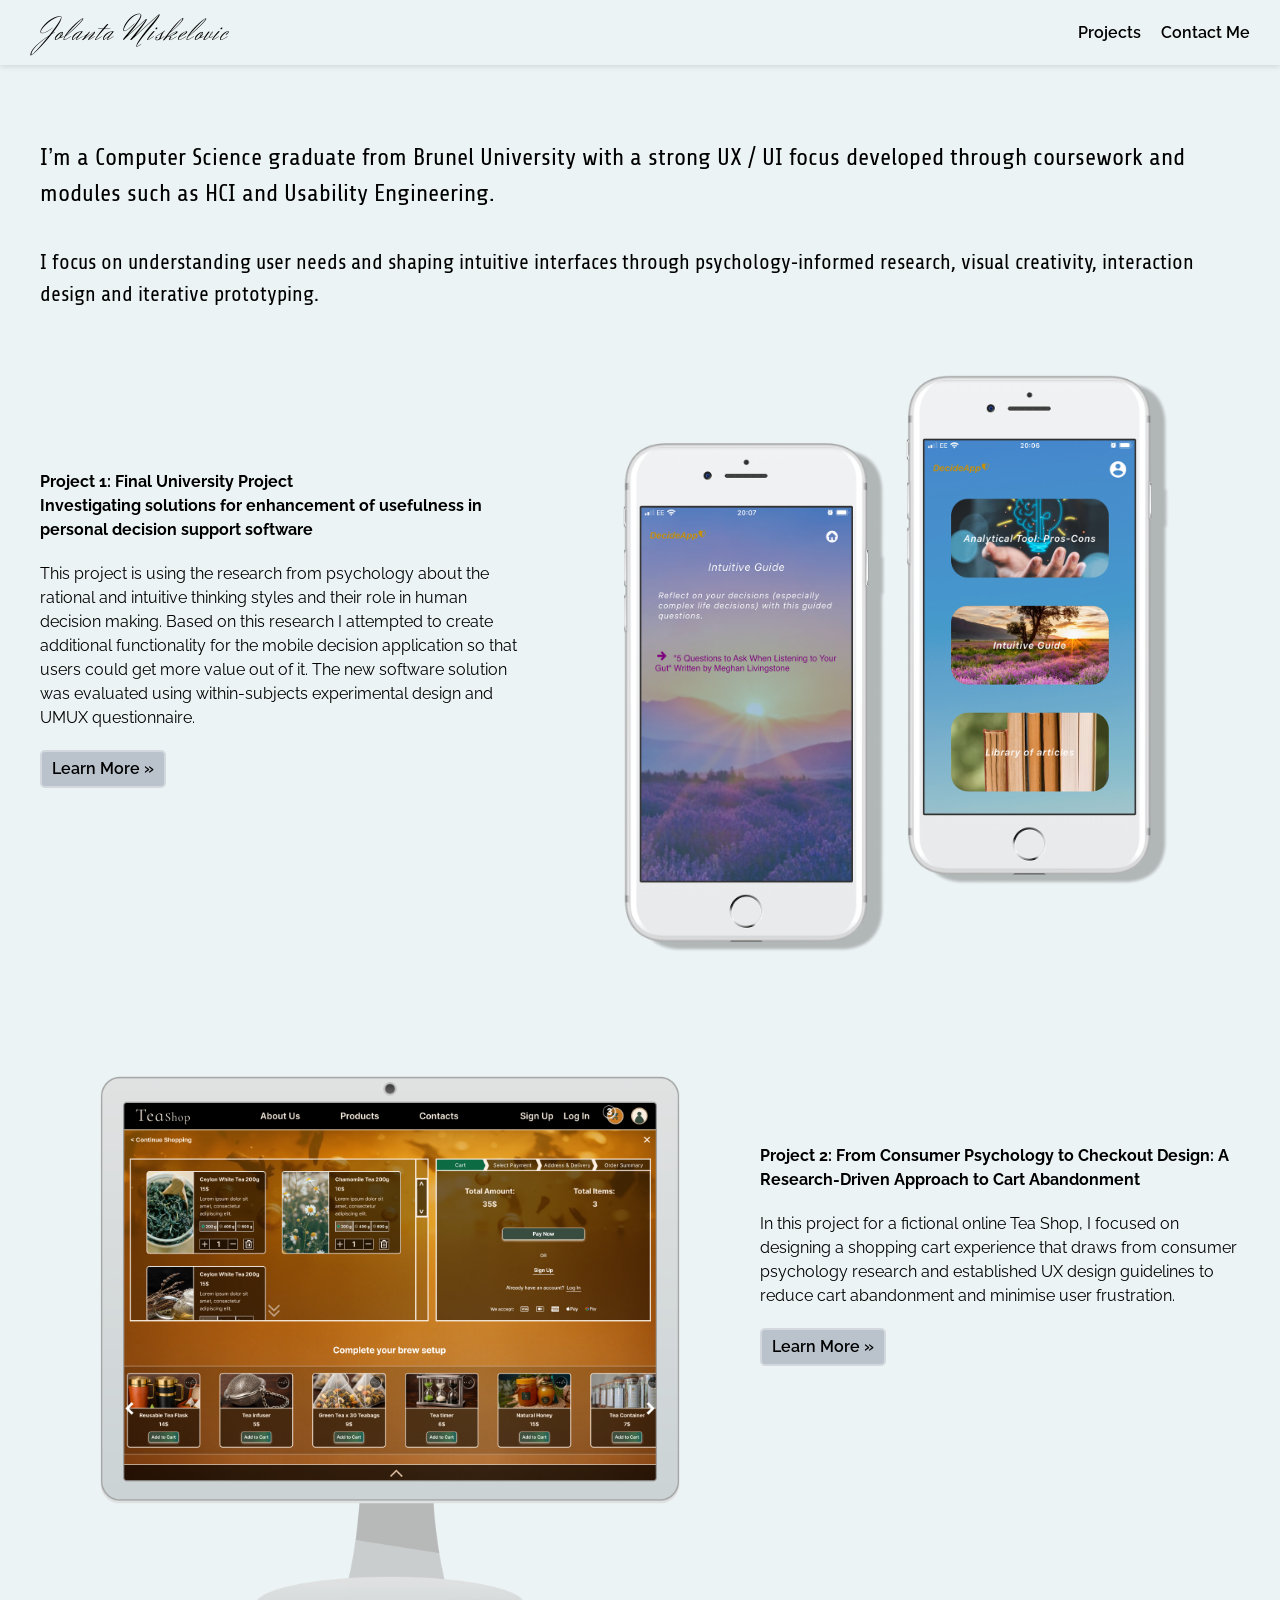
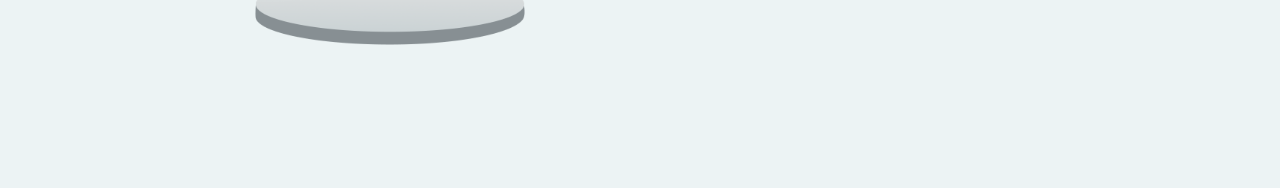
<file: index.html>
<!DOCTYPE html>
<html lang="en">
<head>
    <meta charset="UTF-8">
    <meta name="viewport" content="width=device-width, initial-scale=1.0">
    <title>UX/UI Portfolio</title>
    <link href="https://fonts.googleapis.com/css2?family=Moulpali&display=swap" rel="stylesheet">
    <link href="https://fonts.googleapis.com/css2?family=Raleway:wght@400;600;700&display=swap" rel="stylesheet">
    <link href="https://fonts.googleapis.com/css2?family=Herr+Von+Muellerhoff&family=Mr+De+Haviland&display=swap" rel="stylesheet">
    <link href="https://fonts.googleapis.com/css2?family=Alex+Brush&display=swap" rel="stylesheet">
    <link rel="icon" type="image/png" href="images/DesignSuitcase-new.png">
    <link rel="stylesheet" href="global.css">
    <link rel="stylesheet" href="styles.css">

 <style>
    #viewport {
      position: fixed;
      bottom: 10px;
      right: 10px;
      background: #333;
      color: #fff;
      padding: 8px 12px;
      border-radius: 6px;
      font-family: sans-serif;
      font-size: 14px;
    }
    #breakpoint {
      position: fixed;
      bottom: 40px;
      right: 10px;
      background: #0066cc;
      color: #fff;
      padding: 8px 12px;
      border-radius: 6px;
      font-family: sans-serif;
      font-size: 14px;
    }
  </style>

</head>
<body>
    <!--Wrapper-->
    <div class="wrapper">

        <!--Nav Bar-->
        <nav class="nav-container">
            <div class="nav-wrapper">
            <div class="logo">
                <p class="logo-name">Jolanta Miskelovic</p>
            </div>

        <!-- Desktop nav links -->
    <div class="nav-links">

      <!-- Link WITH dropdown -->
      <div class="dropdown">
        <a href="#" class="nav-link dropdown-toggle">Projects</a>
        <div class="dropdown-menu">
          <a href="decideApp.html" class="dropdown-item">DecideApp</a>
          <a href="teaShop.html" class="dropdown-item">TeaShop</a>
        </div>
      </div>

       <!-- Link WITH dropdown -->
      <div class="dropdown">
        <a href="#" class="nav-link dropdown-toggle">Contact Me</a>
        <div class="dropdown-menu">
          <a href="https://www.linkedin.com/in/jolanta-m" target="_blank" class="dropdown-item">LinkedIn</a>
          <a href="mailto:miskelovicjolanta@gmail.com" class="dropdown-item">Email Me</a>
        </div>
      </div>

    </div>
        
            <div class="menu-container">
                <!--aria-label describes for blind people what this textless button exactly does-->
                <button class="menu-button"  onclick="toggleMenu()" aria-label="Open menu">
                    <svg xmlns="http://www.w3.org/2000/svg" width="32" height="32" viewBox="0 0 56 56" fill="none">
                        <path d="M9.33325 40.2965V37.9631H46.6666V40.2965H9.33325ZM9.33325 29.1665V26.8331H46.6666V29.1665H9.33325ZM9.33325 18.0365V15.7031H46.6666V18.0365H9.33325Z" fill="black"/>
                    </svg>
                </button>
            </div>
        

            </div>
        </nav>
        <!--End of Nav Bar-->

        <!-- Mobile menu dropdown -->
<div class="mobile-menu" id="mobileMenu">
  
  <!-- Mobile dropdown -->
  <div class="mobile-dropdown">
    <button class="mobile-dropdown-toggle" onclick="toggleMobileDropdown(this)">
      Projects
    </button>
    <div class="mobile-dropdown-menu">
      <a href="decideApp.html" class="mobile-link">DecideApp</a>
      <a href="teaShop.html" class="mobile-link">TeaShop</a>
    </div>
  </div>

  <div class="mobile-dropdown">
    <button class="mobile-dropdown-toggle" onclick="toggleMobileDropdown(this)">
      Contact Me
    </button>
    <div class="mobile-dropdown-menu">
      <a href="https://www.linkedin.com/in/jolanta-m" target="_blank" class="mobile-link">LikedIn</a>
      <a href="mailto:miskelovicjolanta@gmail.com" class="mobile-link">Email Me</a>
    </div>
  </div>

</div>

        <!--Introduction-->
        <section class="intro-container">
            <h1 class="main-intro">I’m a Computer Science graduate from Brunel University with a strong UX / UI focus
               developed through coursework and modules such as HCI and Usability Engineering.</h1>
            <p class="secondary-intro">I focus on understanding user needs and shaping intuitive interfaces through psychology‑informed research, visual creativity, interaction design and iterative prototyping.</p>
        </section>
        <!--End of Introduction-->

        <!--Project 1-->
        <section class="project-one-container">
            <div class="description-container">
                <a href='decideApp.html'><h2 class="project-one-name">Project 1: Final University Project <br> Investigating solutions for enhancement of usefulness in 
    personal decision support software</h2></a>
                <p class="project-one-content">This project is using the research from psychology about the rational
         and intuitive thinking styles and their role in human decision making. Based on this research I
          attempted to create additional functionality for the mobile decision application so that 
          users could get more value out of it. The new software solution was evaluated using within-subjects
           experimental design and UMUX questionnaire.</p>
                <div class="button-container">
                    <button class="button-text" onclick="window.location.href='decideApp.html'">
                        Learn More &raquo;</button>
                </div>
            </div>
            <!--Image container-->
            <div class="image-wrapper">
                <img src="images/iPhone-frame2.png" alt="Decision Application images" class="image">
            </div>
            <!--End of Image container-->
        </section>
        <!--End of Project 1-->

        <!--Project 2-->
        <section class="project2-container">
            <!--Project2 image-->
            <div class="image-wrapper">
                <img src="images/Desktop-TeaShop-Cart-Display.png" alt="Tea Shop shopping cart desktop image" class="project2-image">
            </div>
            <!--End of Project2 image-->

            <div class="project2-description-container">
                <a href='decideApp.html' ><h2 class="project2-name">Project 2: From Consumer Psychology to Checkout Design: A Research-Driven 
                    Approach to Cart Abandonment </h2> </a>
                <p class="project2-content">In this project for a fictional online Tea Shop, I focused on designing
                     a shopping cart experience that draws from consumer psychology research and established UX design
                      guidelines to reduce cart abandonment and minimise user frustration.</p>
                <div class="button-container">
                    <button class="button-text" onclick="window.location.href='teaShop.html'">
                        Learn More &raquo;</button>
                </div>
            </div>
        </section>
        <!--End of Project 2-->

  <!-- Elements your script updates -->

  <!-- uncomment to see the screen size breakpoints and computer's viewport size  -->
 <!--  <div id="viewport"></div>
  <div id="breakpoint"></div> -->

    </div>
    <!--End of Wrapper-->

    <!--Script-->

    <!-- uncomment to see the screen size breakpoints and computer's viewport size  -->
    <!-- <script src="script.js"></script> -->

<script>
  // toggles mobile menu open/closed
  function toggleMenu() {
    const menu = document.getElementById('mobileMenu');
    menu.classList.toggle('open');
  }

  // toggles individual mobile dropdown open/closed
  function toggleMobileDropdown(button) {
    const dropdownMenu = button.nextElementSibling;
    dropdownMenu.classList.toggle('open');
  }

  // closes mobile menu if user clicks outside it
  document.addEventListener('click', function(e) {
    const menu = document.getElementById('mobileMenu');
    const hamburger = document.querySelector('.menu-button');
    if (!menu.contains(e.target) && !hamburger.contains(e.target)) {
      menu.classList.remove('open');
    }
  });
</script>

</body>
</html>
</file>
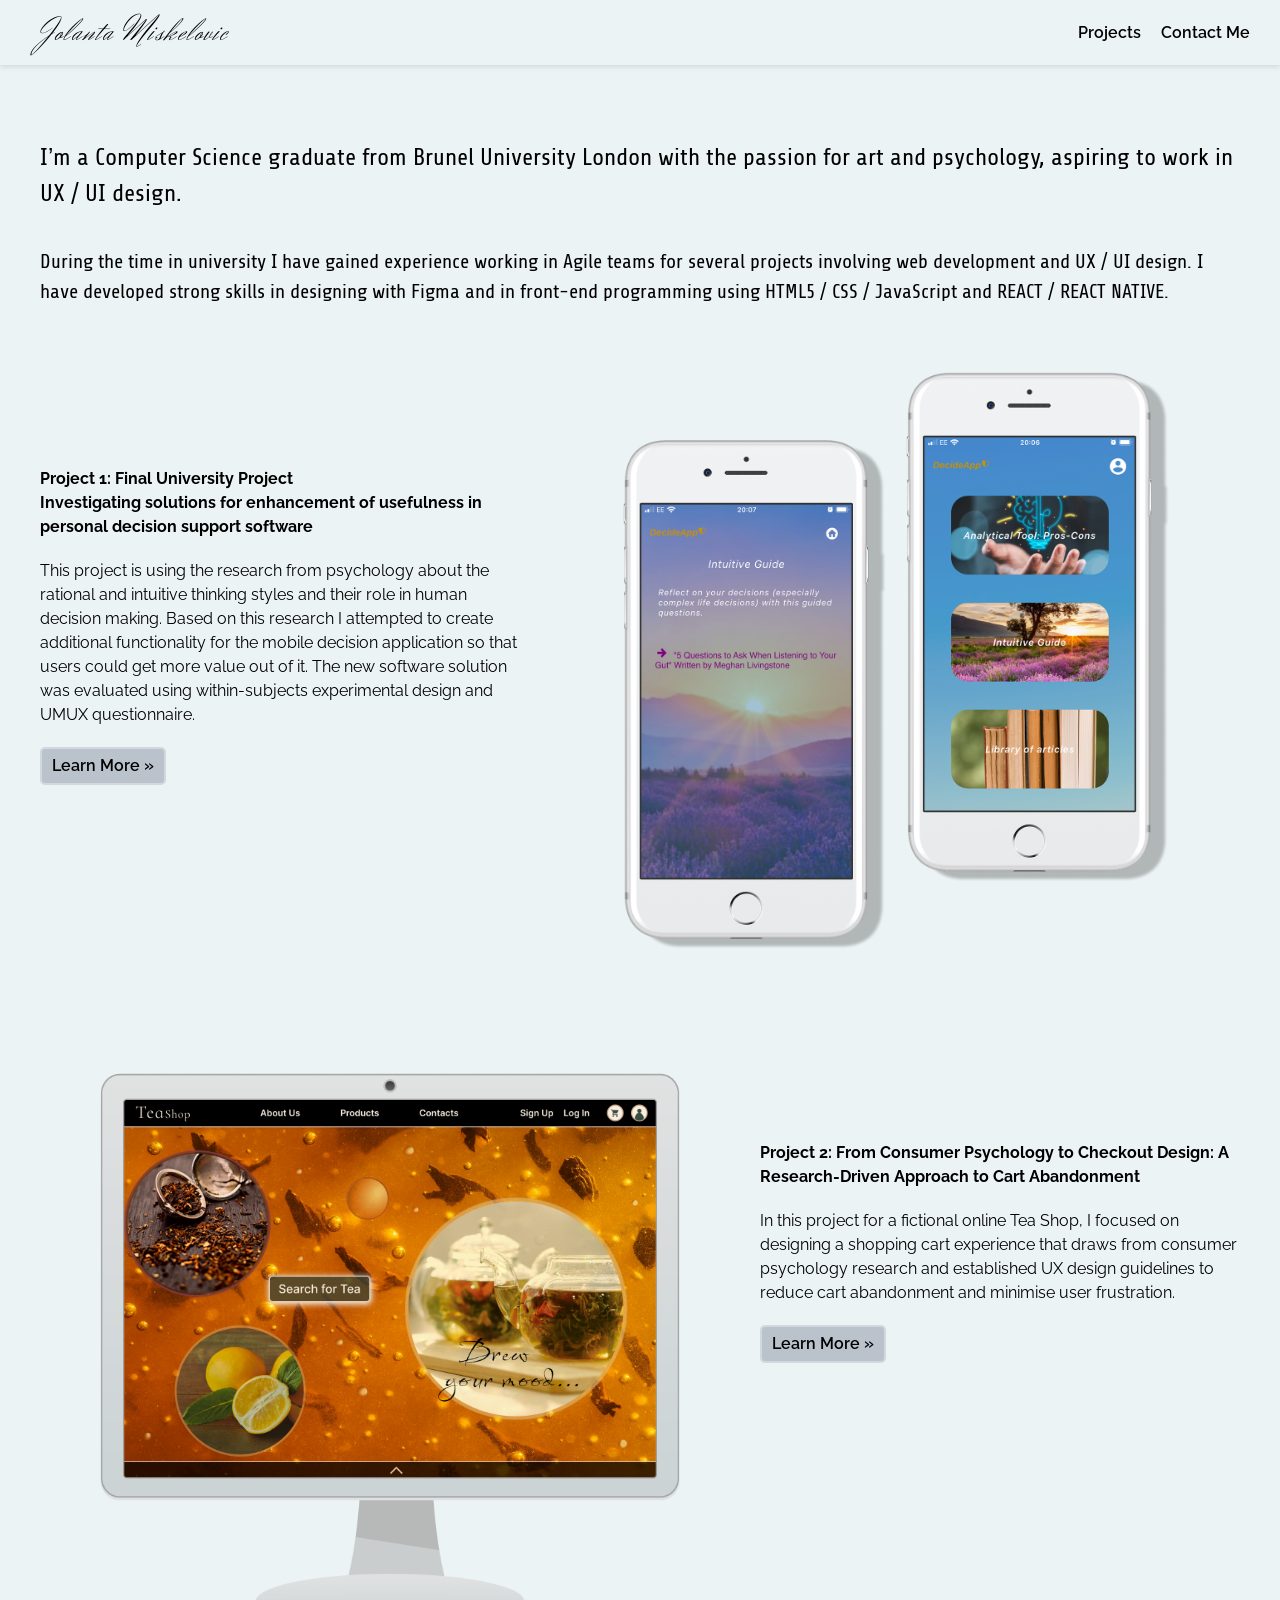
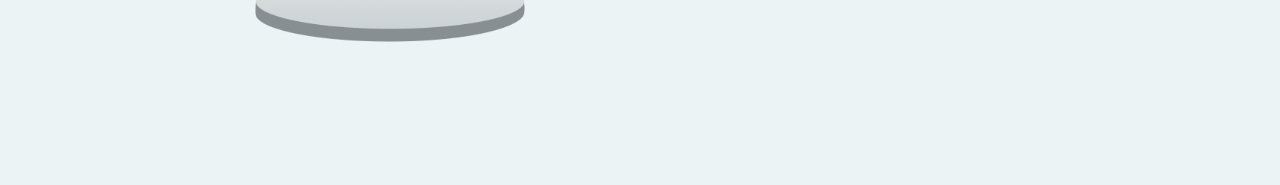
<file: Portfolio/index.html>
<!DOCTYPE html>
<html lang="en">
<head>
    <meta charset="UTF-8">
    <meta name="viewport" content="width=device-width, initial-scale=1.0">
    <title>UX/UI Portfolio</title>
    <link href="https://fonts.googleapis.com/css2?family=Moulpali&display=swap" rel="stylesheet">
    <link href="https://fonts.googleapis.com/css2?family=Raleway:wght@400;600;700&display=swap" rel="stylesheet">
    <link href="https://fonts.googleapis.com/css2?family=Herr+Von+Muellerhoff&family=Mr+De+Haviland&display=swap" rel="stylesheet">
    <link href="https://fonts.googleapis.com/css2?family=Alex+Brush&display=swap" rel="stylesheet">
    <link rel="icon" type="image/png" href="images/DesignSuitcase-new.png">
    <link rel="stylesheet" href="global.css">
    <link rel="stylesheet" href="styles.css">

 <style>
    #viewport {
      position: fixed;
      bottom: 10px;
      right: 10px;
      background: #333;
      color: #fff;
      padding: 8px 12px;
      border-radius: 6px;
      font-family: sans-serif;
      font-size: 14px;
    }
    #breakpoint {
      position: fixed;
      bottom: 40px;
      right: 10px;
      background: #0066cc;
      color: #fff;
      padding: 8px 12px;
      border-radius: 6px;
      font-family: sans-serif;
      font-size: 14px;
    }
  </style>

</head>
<body>
    <!--Wrapper-->
    <div class="wrapper">

        <!--Nav Bar-->
        <nav class="nav-container">
            <div class="nav-wrapper">
            <div class="logo">
                <p class="logo-name">Jolanta Miskelovic</p>
            </div>

        <!-- Desktop nav links -->
    <div class="nav-links">

      <!-- Link WITH dropdown -->
      <div class="dropdown">
        <a href="#" class="nav-link dropdown-toggle">Projects</a>
        <div class="dropdown-menu">
          <a href="decideApp.html" class="dropdown-item">DecideApp</a>
          <a href="teaShop.html" class="dropdown-item">TeaShop</a>
        </div>
      </div>

       <!-- Link WITH dropdown -->
      <div class="dropdown">
        <a href="#" class="nav-link dropdown-toggle">Contact Me</a>
        <div class="dropdown-menu">
          <a href="https://www.linkedin.com/in/jolanta-m" target="_blank" class="dropdown-item">LinkedIn</a>
          <a href="mailto:miskelovicjolanta@gmail.com" class="dropdown-item">Email Me</a>
        </div>
      </div>

    </div>
        
            <div class="menu-container">
                <!--aria-label describes for blind people what this textless button exactly does-->
                <button class="menu-button"  onclick="toggleMenu()" aria-label="Open menu">
                    <svg xmlns="http://www.w3.org/2000/svg" width="32" height="32" viewBox="0 0 56 56" fill="none">
                        <path d="M9.33325 40.2965V37.9631H46.6666V40.2965H9.33325ZM9.33325 29.1665V26.8331H46.6666V29.1665H9.33325ZM9.33325 18.0365V15.7031H46.6666V18.0365H9.33325Z" fill="black"/>
                    </svg>
                </button>
            </div>
        

            </div>
        </nav>
        <!--End of Nav Bar-->

        <!-- Mobile menu dropdown -->
<div class="mobile-menu" id="mobileMenu">
  
  <!-- Mobile dropdown -->
  <div class="mobile-dropdown">
    <button class="mobile-dropdown-toggle" onclick="toggleMobileDropdown(this)">
      Projects
    </button>
    <div class="mobile-dropdown-menu">
      <a href="decideApp.html" class="mobile-link">DecideApp</a>
      <a href="teaShop.html" class="mobile-link">TeaShop</a>
    </div>
  </div>

  <div class="mobile-dropdown">
    <button class="mobile-dropdown-toggle" onclick="toggleMobileDropdown(this)">
      Contact Me
    </button>
    <div class="mobile-dropdown-menu">
      <a href="https://www.linkedin.com/in/jolanta-m" target="_blank" class="mobile-link">LikedIn</a>
      <a href="mailto:miskelovicjolanta@gmail.com" class="mobile-link">Email Me</a>
    </div>
  </div>

</div>

        <!--Introduction-->
        <section class="intro-container">
            <h1 class="main-intro">I’m a Computer Science graduate from Brunel University London with the passion for art 
    and psychology, aspiring to work in UX / UI design.</h1>
            <p class="secondary-intro">During the time in university I have gained experience 
    working in Agile teams for several projects involving web development and UX / UI 
    design. I have developed strong skills in designing with Figma and in front-end programming using HTML5 / CSS / JavaScript 
    and REACT / REACT NATIVE.</p>
        </section>
        <!--End of Introduction-->

        <!--Project 1-->
        <section class="project-one-container">
            <div class="description-container">
                <a href='decideApp.html'><h2 class="project-one-name">Project 1: Final University Project <br> Investigating solutions for enhancement of usefulness in 
    personal decision support software</h2></a>
                <p class="project-one-content">This project is using the research from psychology about the rational
         and intuitive thinking styles and their role in human decision making. Based on this research I
          attempted to create additional functionality for the mobile decision application so that 
          users could get more value out of it. The new software solution was evaluated using within-subjects
           experimental design and UMUX questionnaire.</p>
                <div class="button-container">
                    <button class="button-text" onclick="window.location.href='decideApp.html'">
                        Learn More &raquo;</button>
                </div>
            </div>
            <!--Image container-->
            <div class="image-wrapper">
                <img src="images/iPhone-frame2.png" alt="Decision Application images" class="image">
            </div>
            <!--End of Image container-->
        </section>
        <!--End of Project 1-->

        <!--Project 2-->
        <section class="project2-container">
            <!--Project2 image-->
            <div class="image-wrapper">
                <img src="images/Desktop-TeaShop-Home-Renewed7.png" alt="Tea Shop home page desktop image" class="project2-image">
            </div>
            <!--End of Project2 image-->

            <div class="project2-description-container">
                <a href='decideApp.html' ><h2 class="project2-name">Project 2: From Consumer Psychology to Checkout Design: A Research-Driven 
                    Approach to Cart Abandonment </h2> </a>
                <p class="project2-content">In this project for a fictional online Tea Shop, I focused on designing
                     a shopping cart experience that draws from consumer psychology research and established UX design
                      guidelines to reduce cart abandonment and minimise user frustration.</p>
                <div class="button-container">
                    <button class="button-text" onclick="window.location.href='teaShop.html'">
                        Learn More &raquo;</button>
                </div>
            </div>
        </section>
        <!--End of Project 2-->

  <!-- Elements your script updates -->

  <!-- uncomment to see the screen size breakpoints and computer's viewport size  -->
 <!--  <div id="viewport"></div>
  <div id="breakpoint"></div> -->

    </div>
    <!--End of Wrapper-->

    <!--Script-->

    <!-- uncomment to see the screen size breakpoints and computer's viewport size  -->
    <!-- <script src="script.js"></script> -->

<script>
  // toggles mobile menu open/closed
  function toggleMenu() {
    const menu = document.getElementById('mobileMenu');
    menu.classList.toggle('open');
  }

  // toggles individual mobile dropdown open/closed
  function toggleMobileDropdown(button) {
    const dropdownMenu = button.nextElementSibling;
    dropdownMenu.classList.toggle('open');
  }

  // closes mobile menu if user clicks outside it
  document.addEventListener('click', function(e) {
    const menu = document.getElementById('mobileMenu');
    const hamburger = document.querySelector('.menu-button');
    if (!menu.contains(e.target) && !hamburger.contains(e.target)) {
      menu.classList.remove('open');
    }
  });
</script>

</body>
</html>
</file>
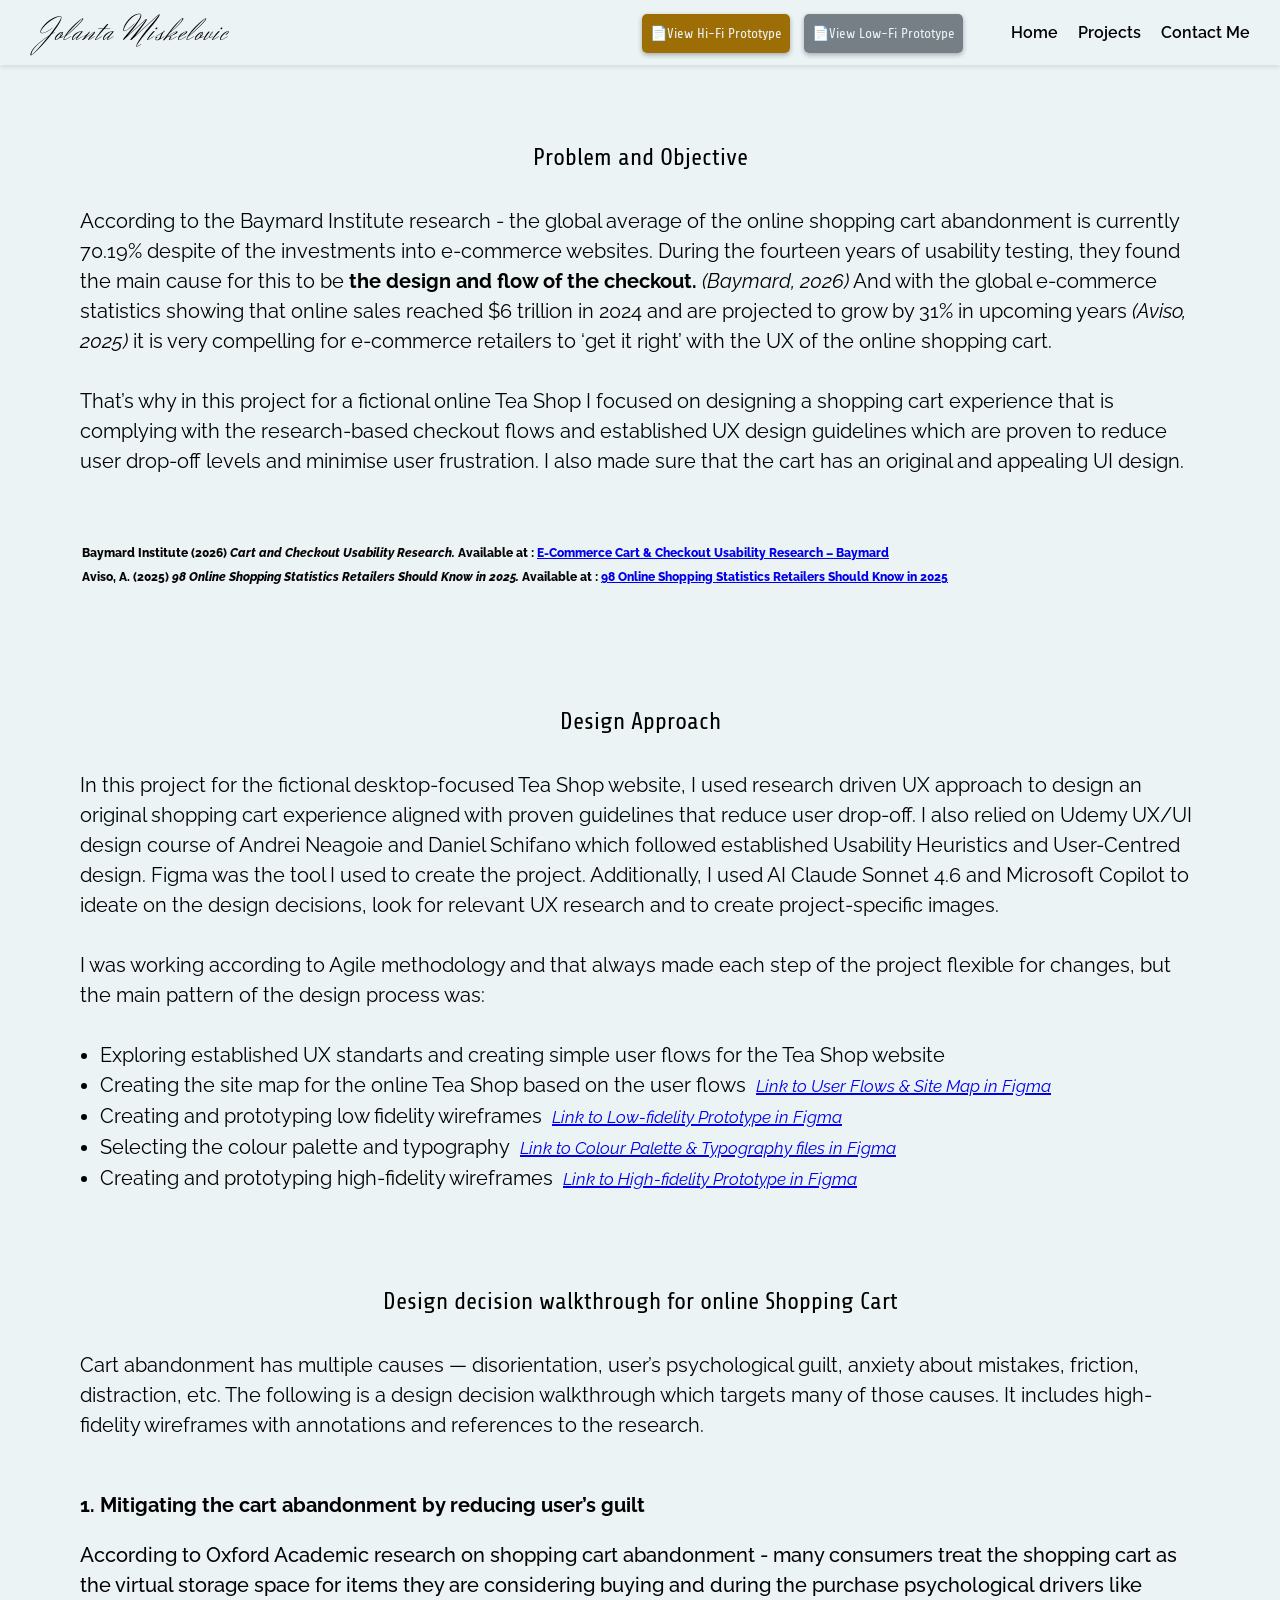
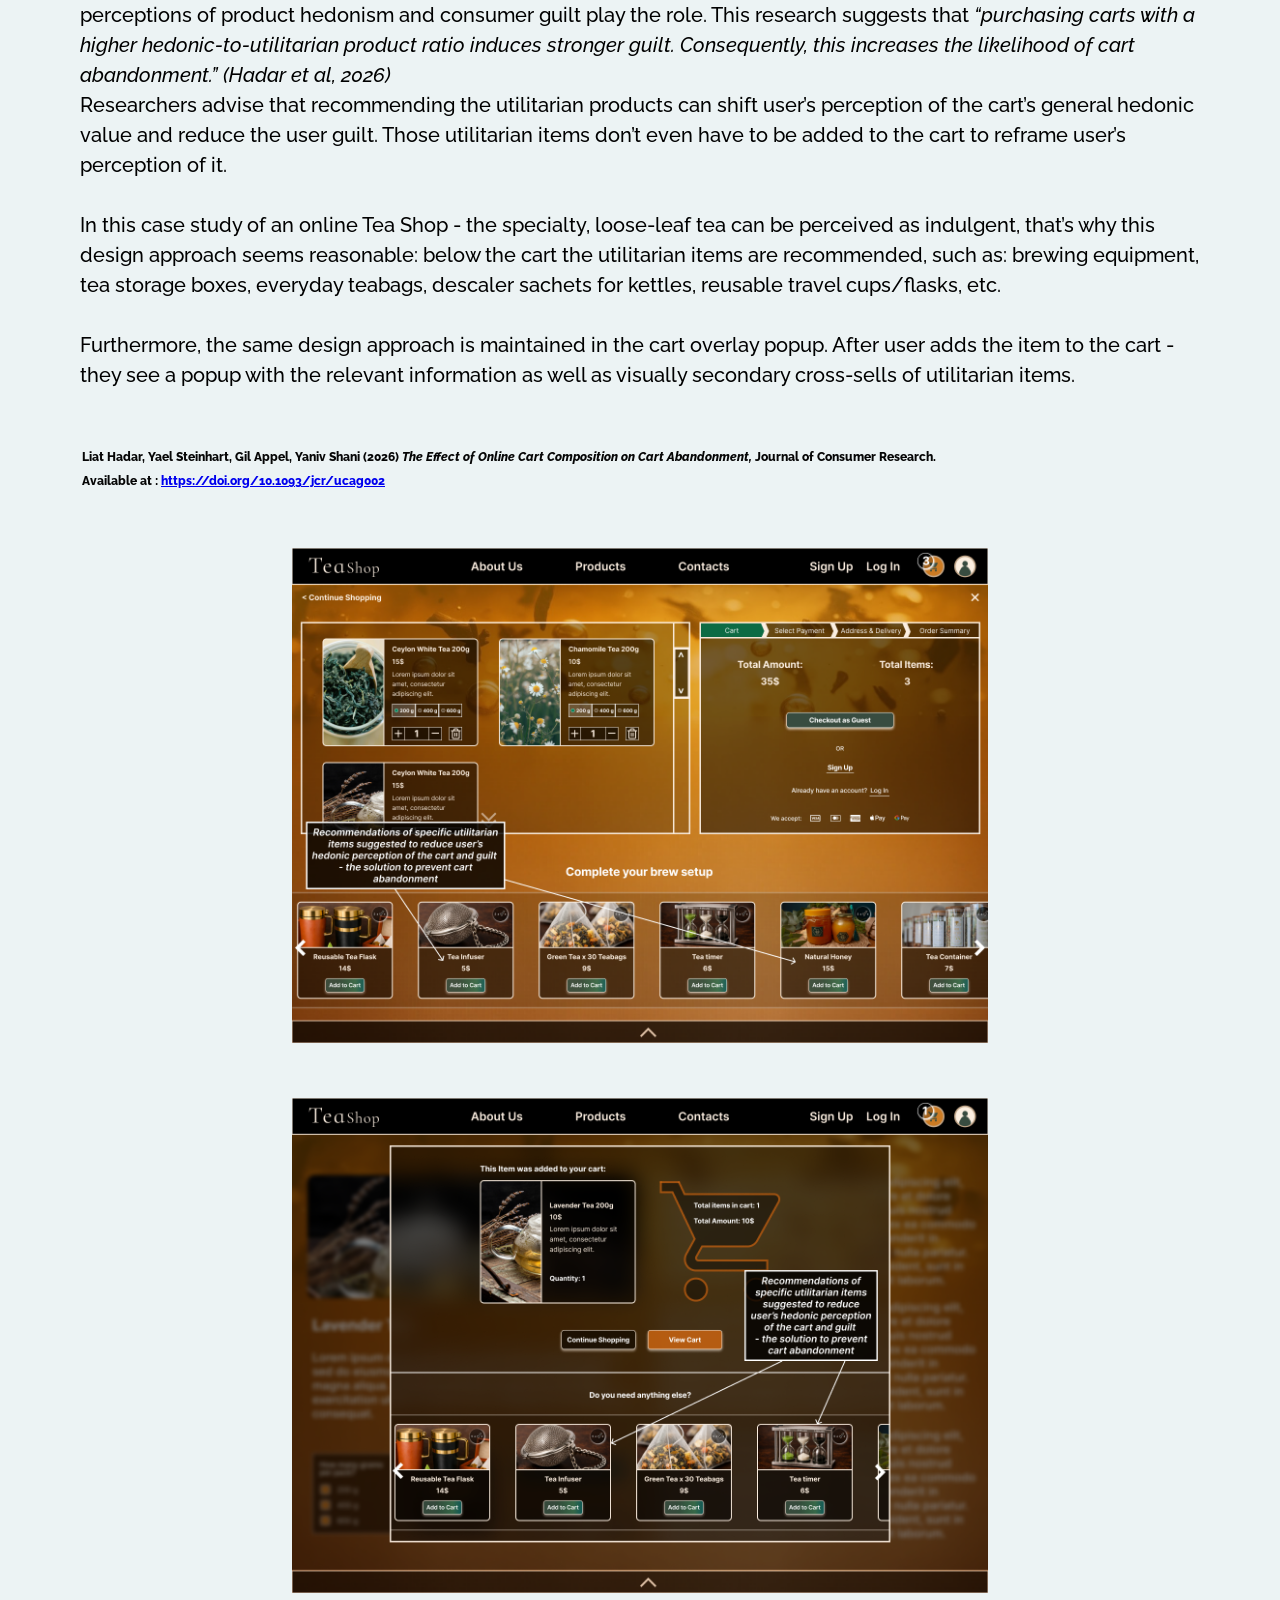
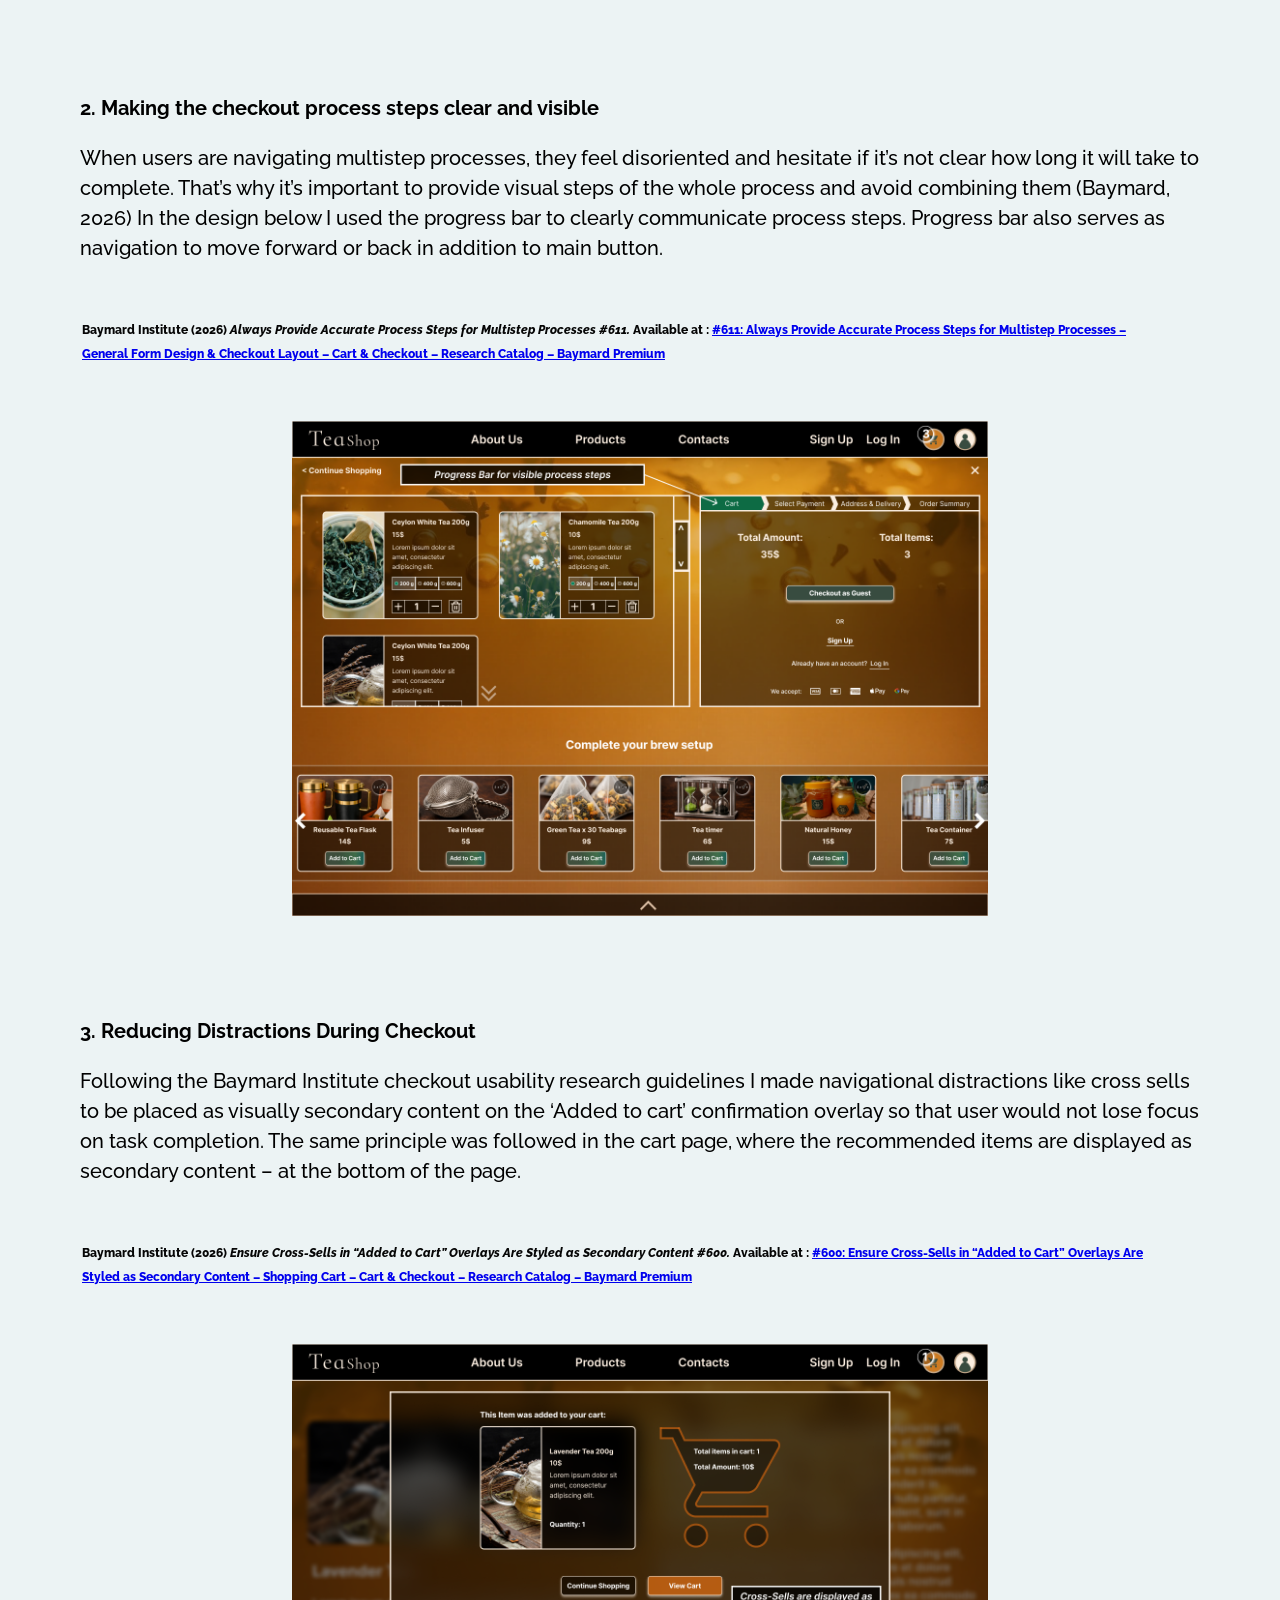
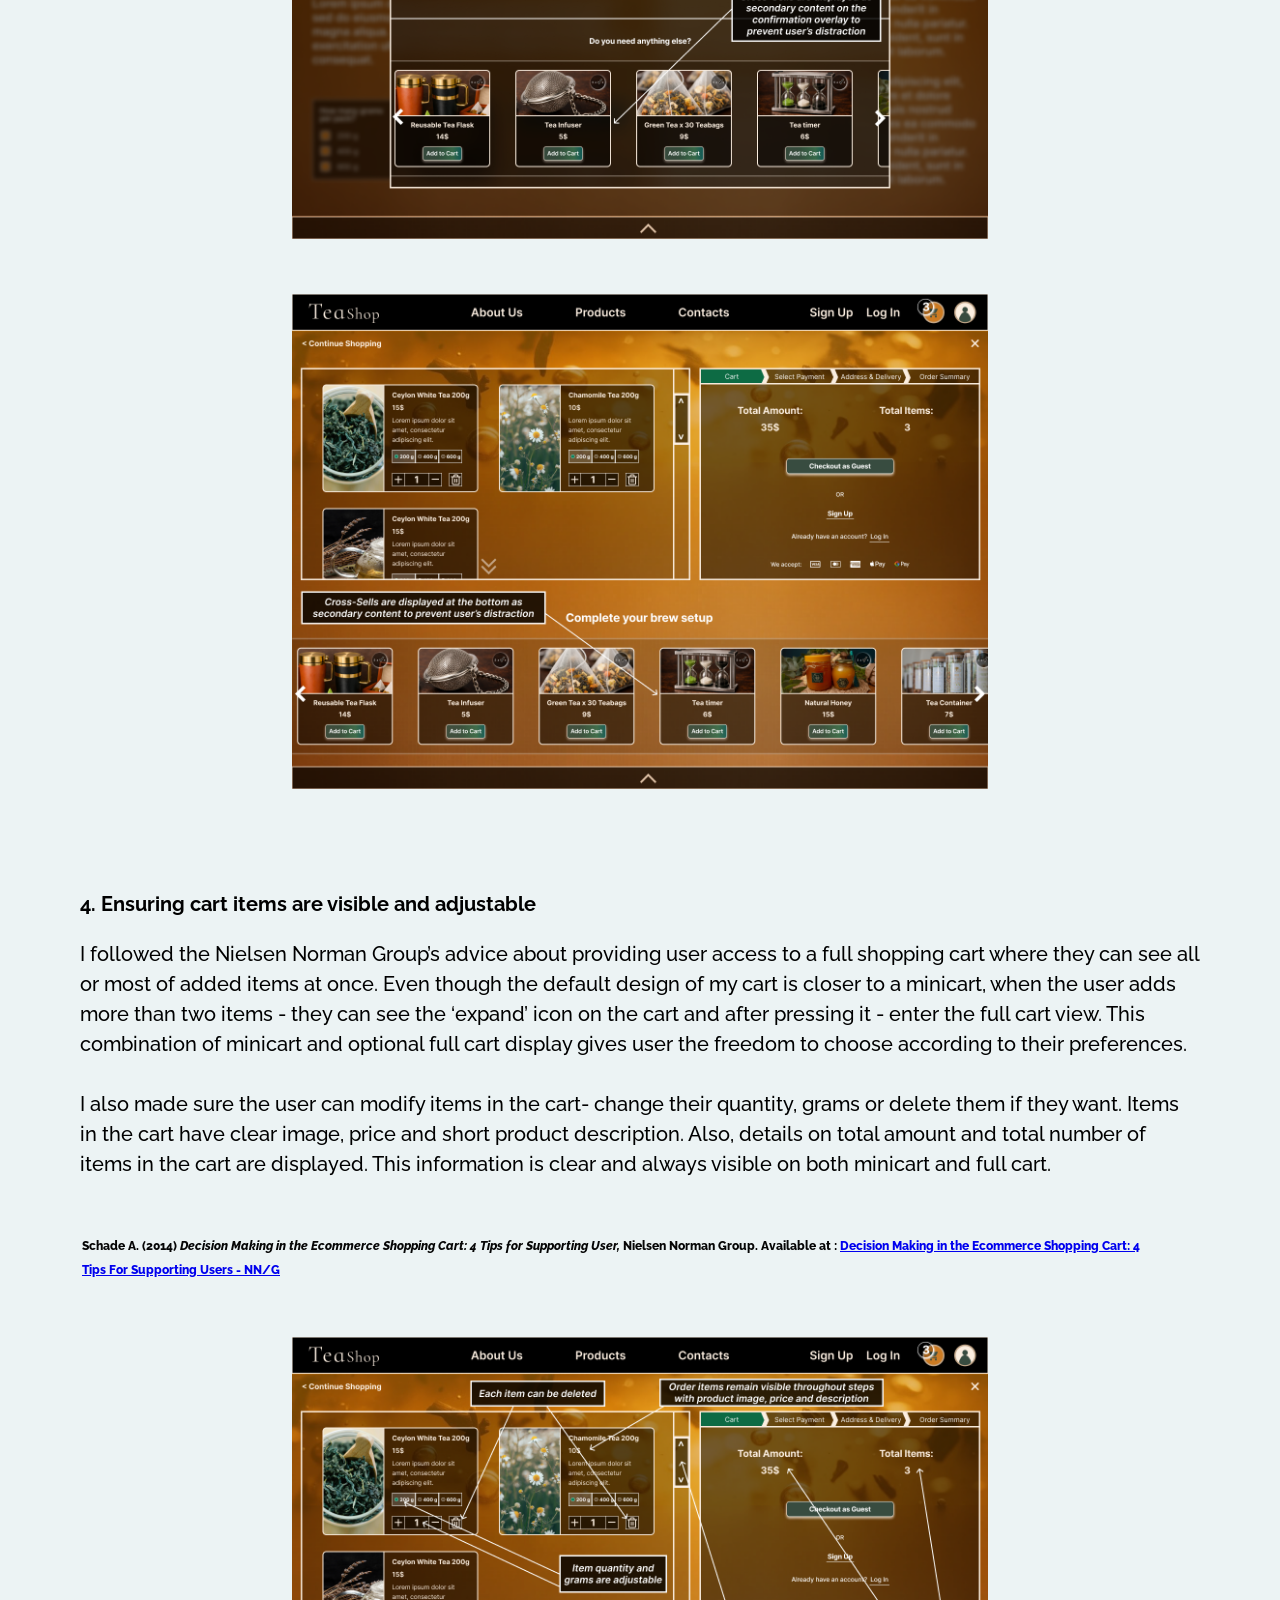
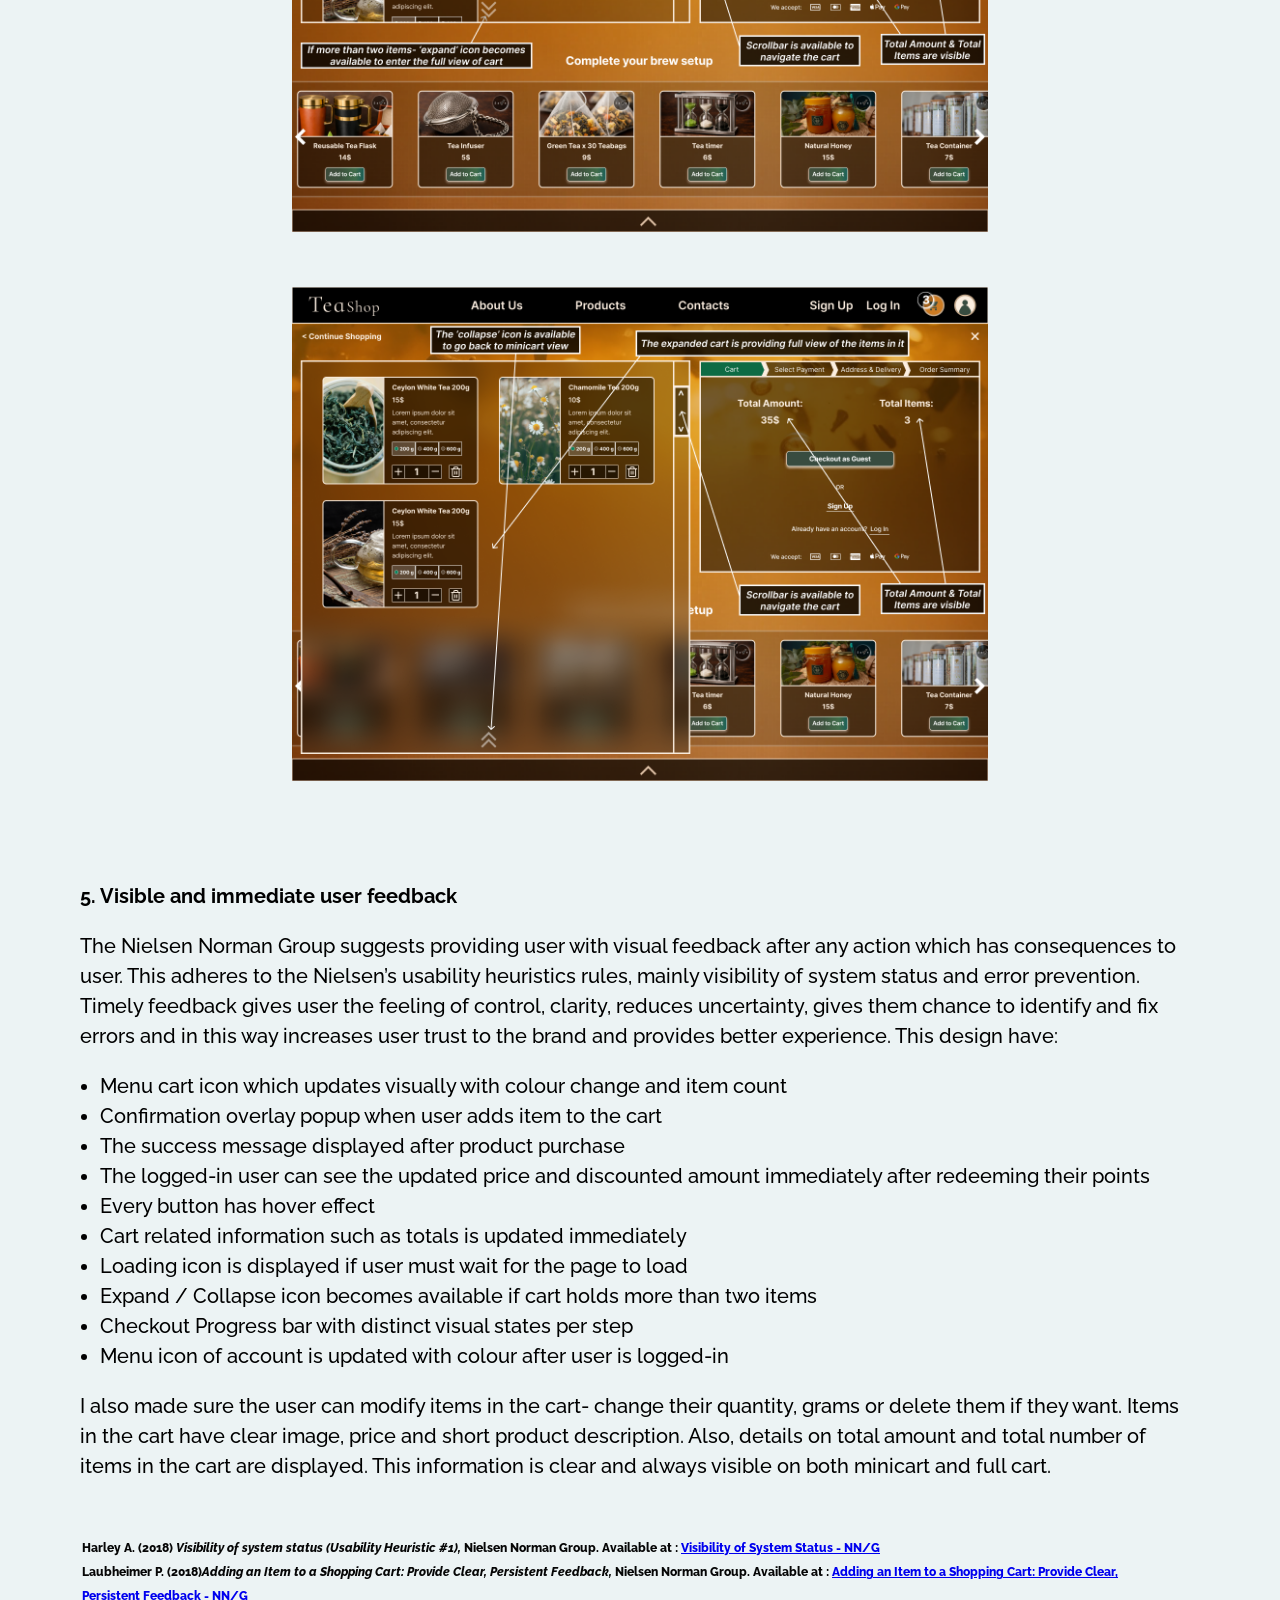
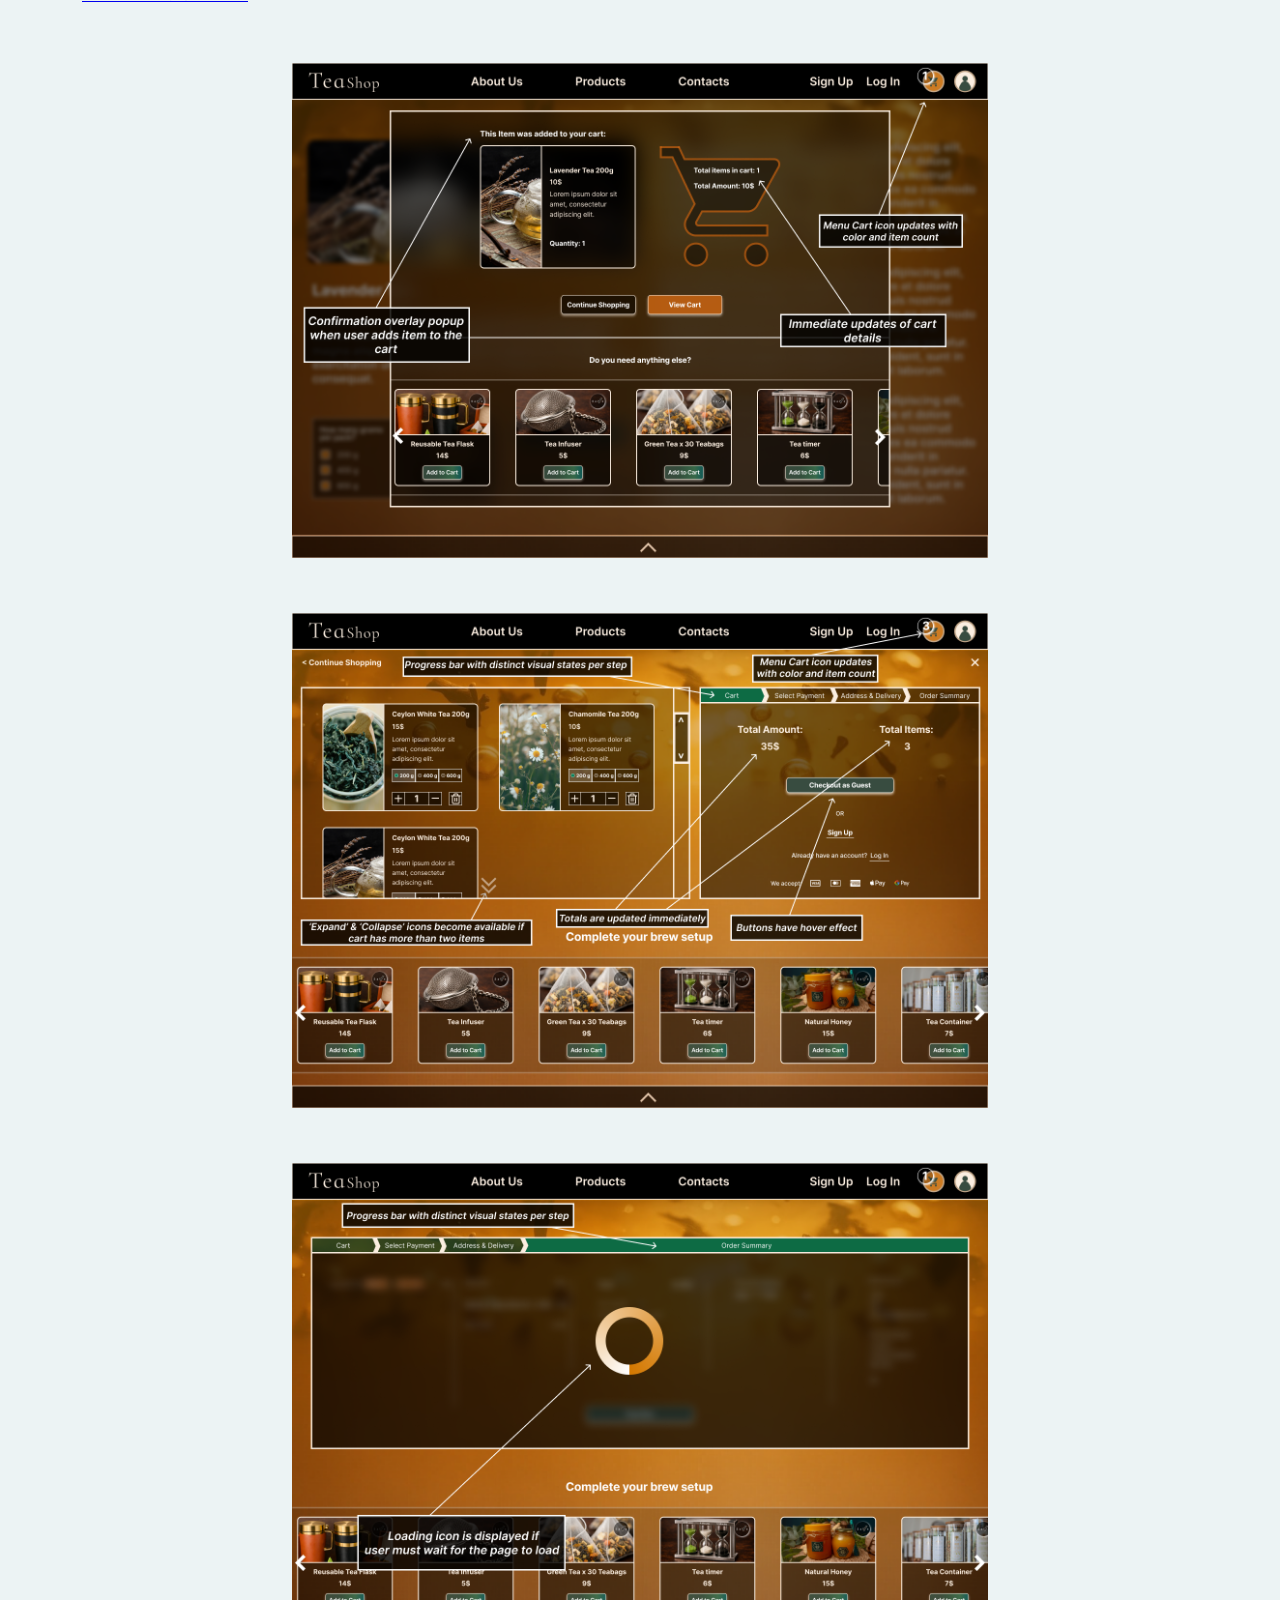
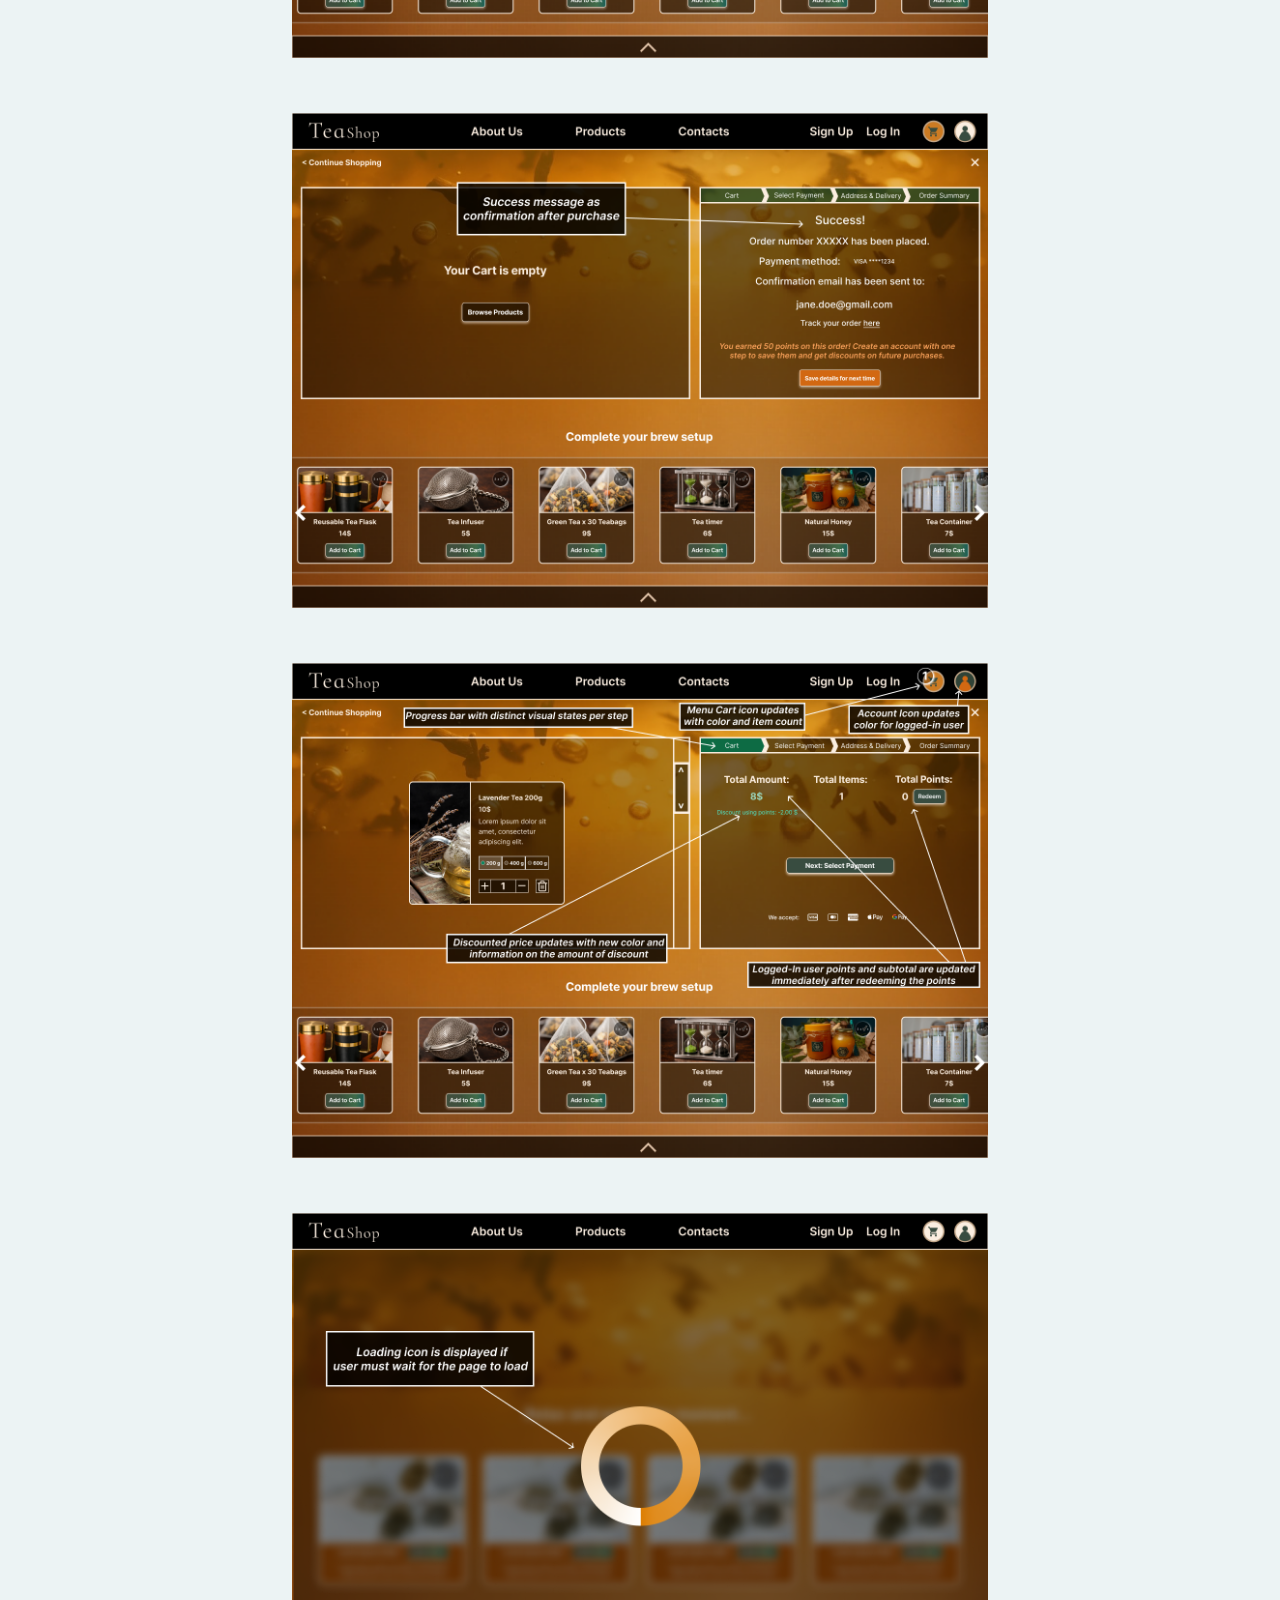
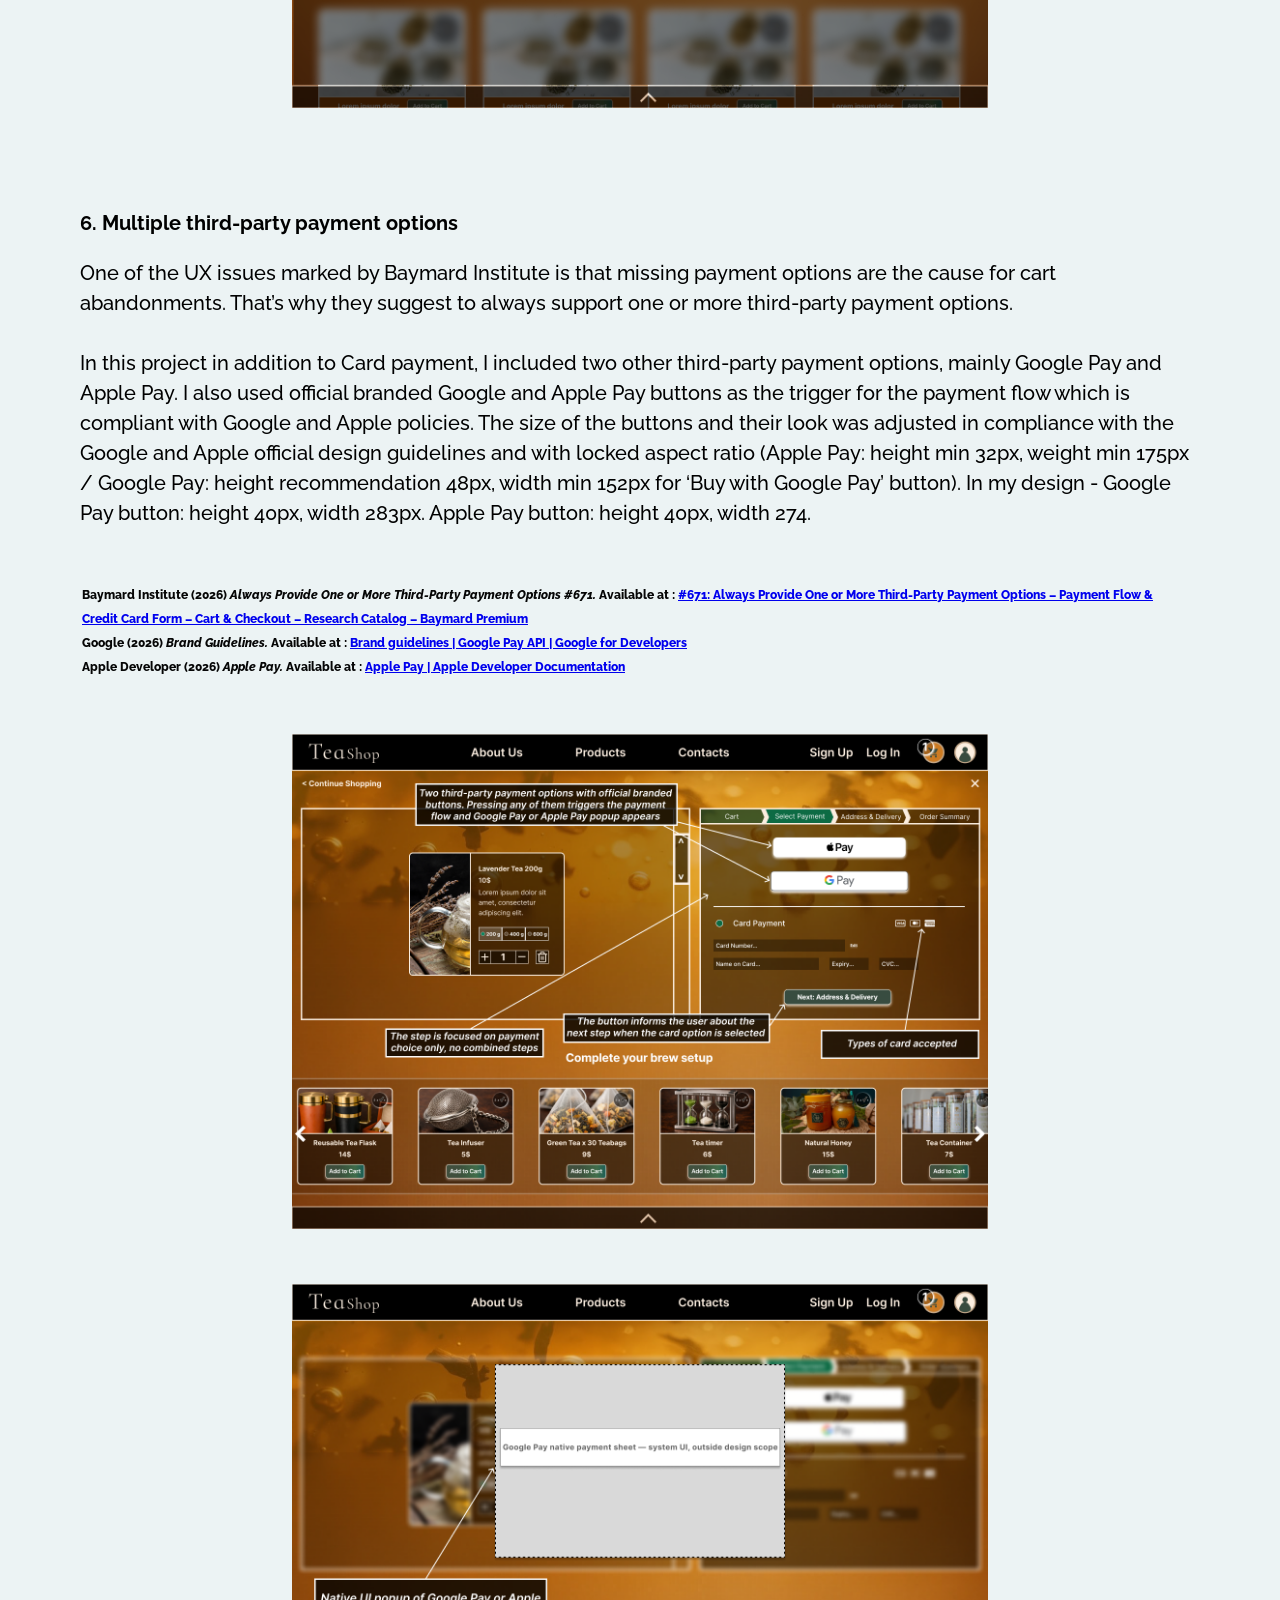
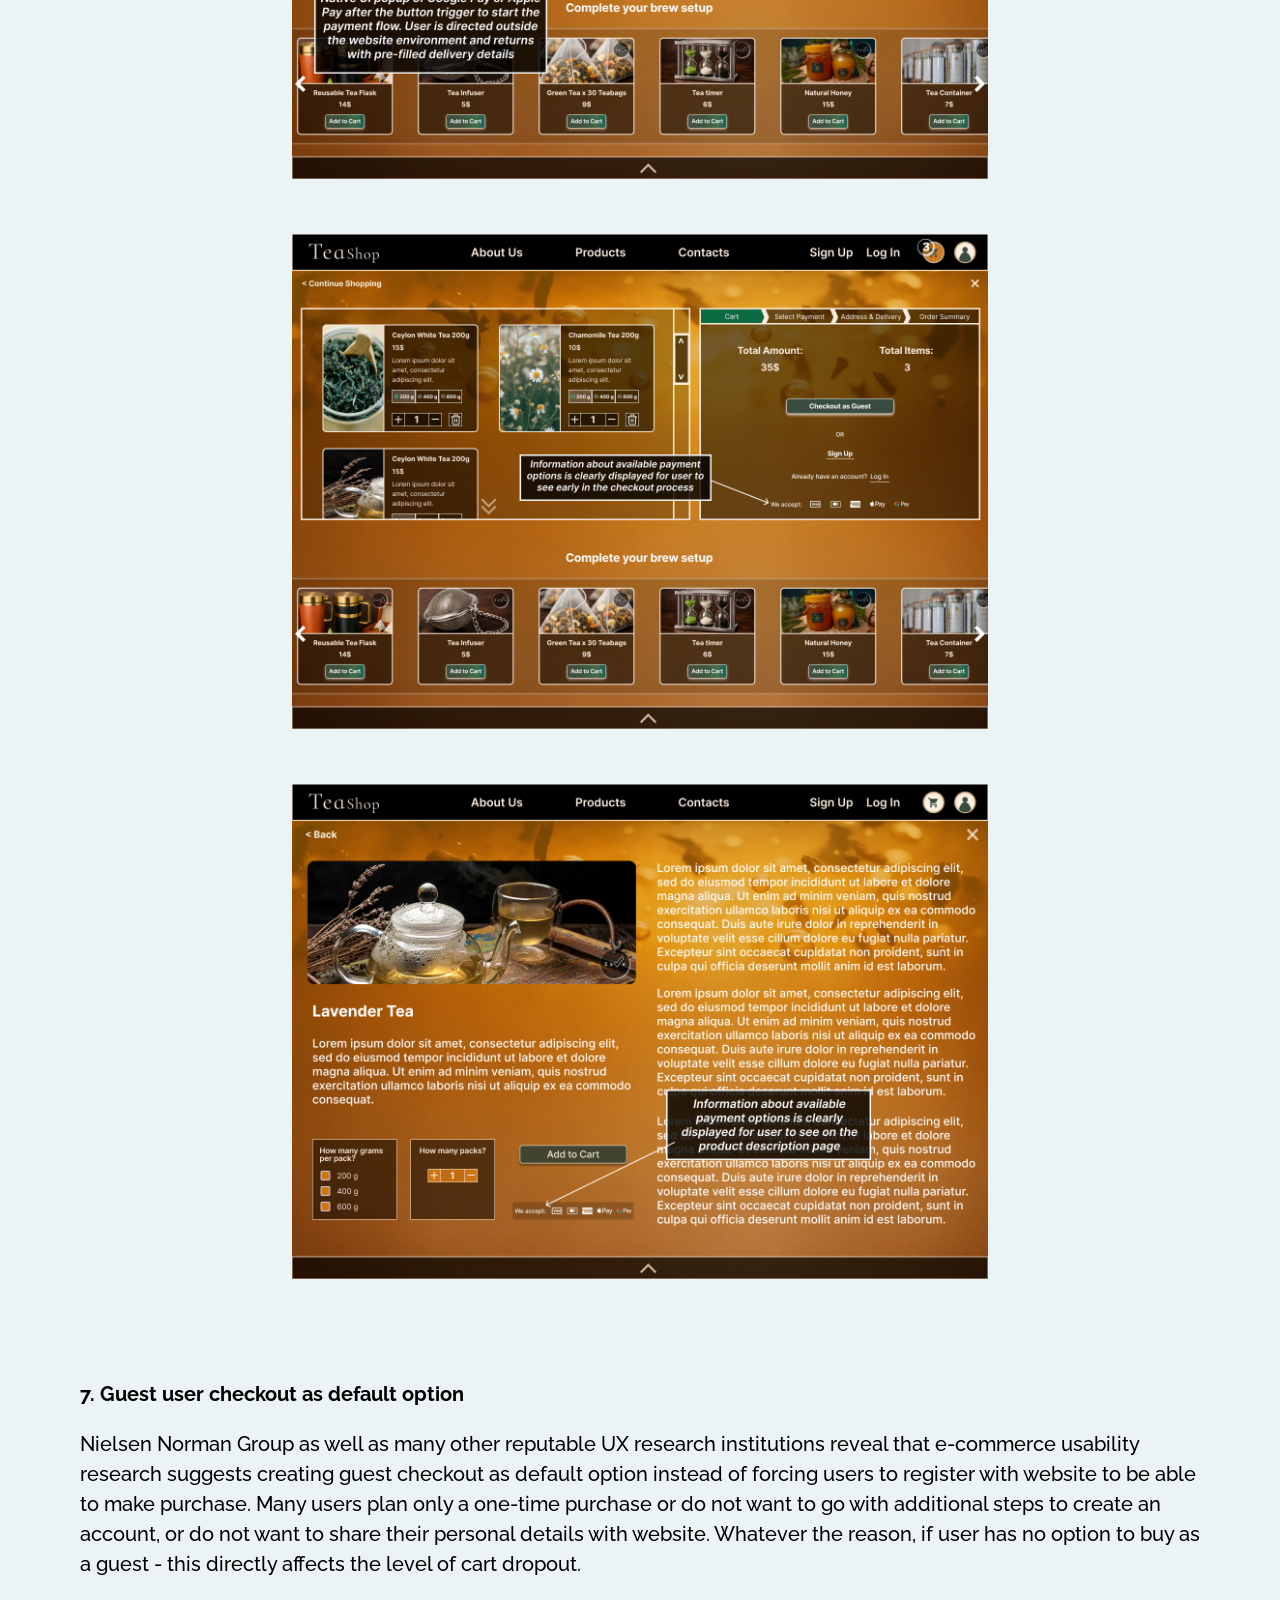
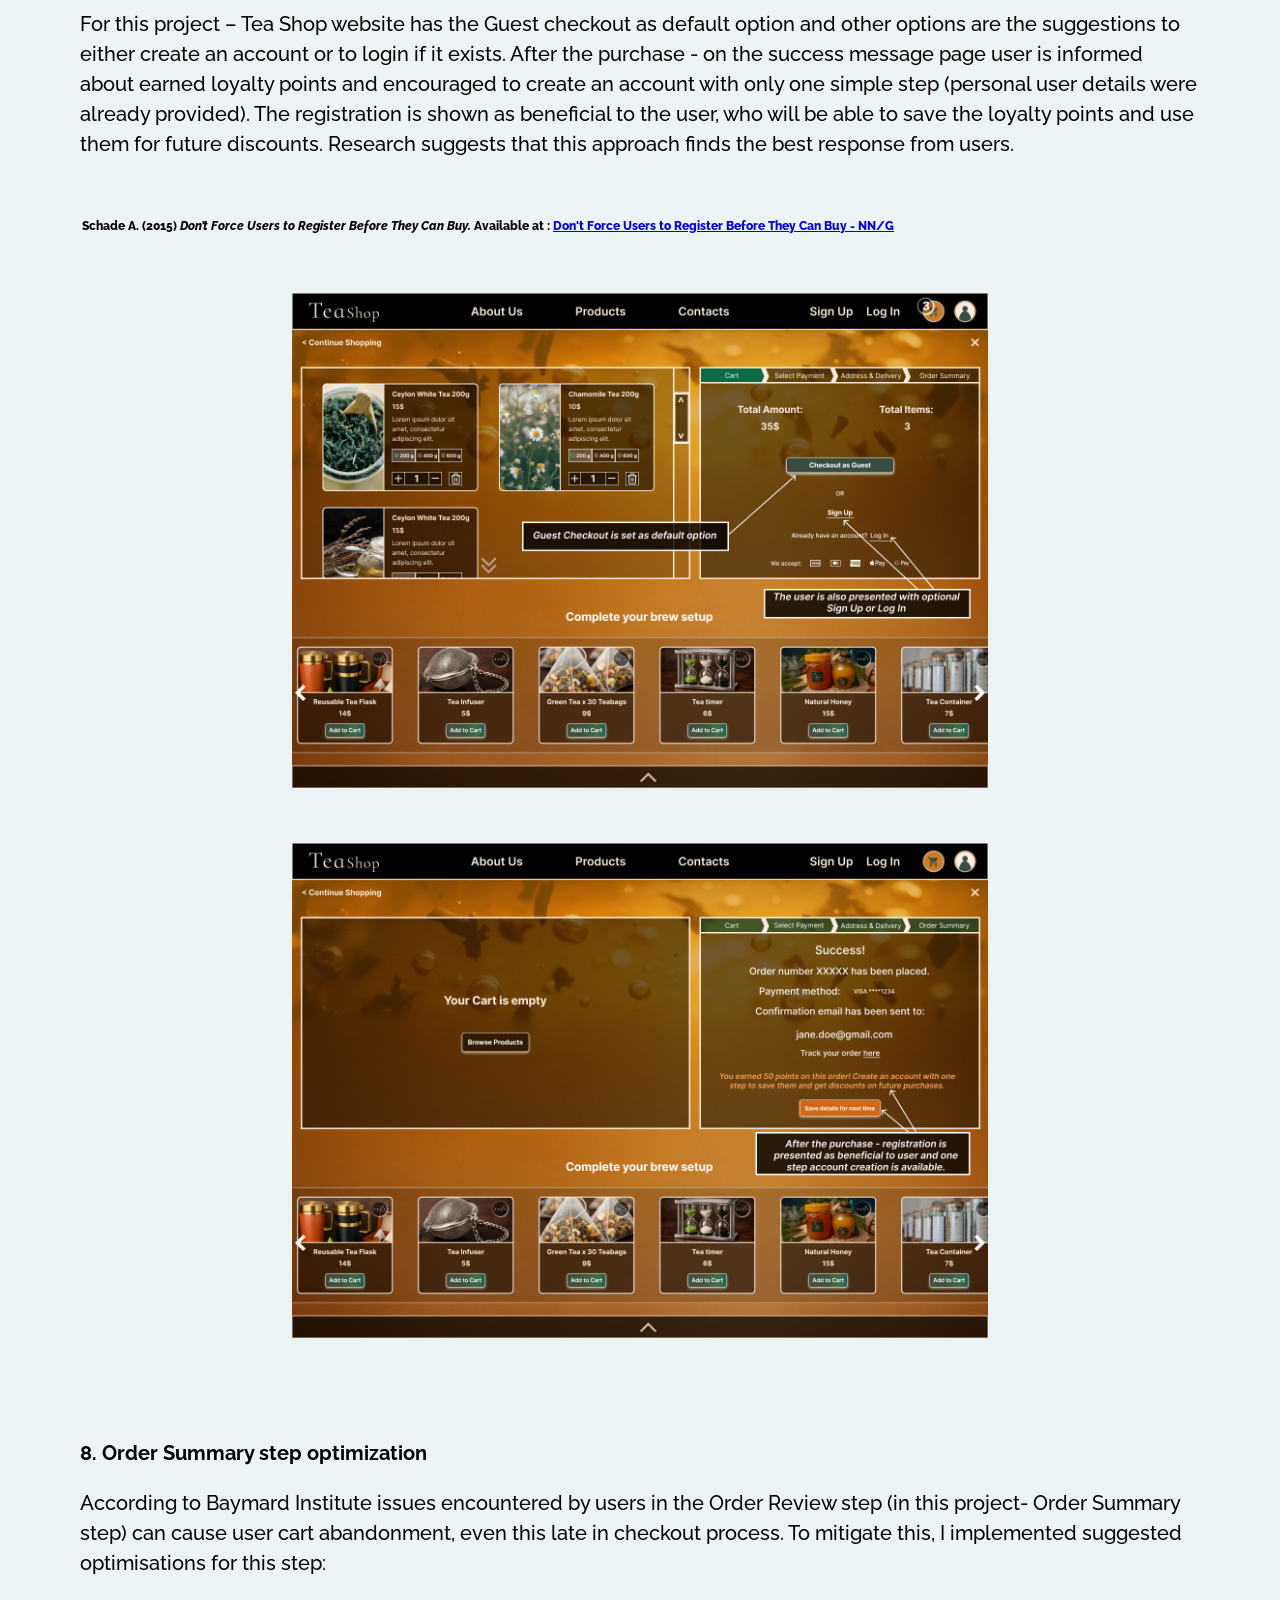
<file: teaShop.html>
<!DOCTYPE html>
<html lang="en">
<head>
    <meta charset="UTF-8">
    <meta name="viewport" content="width=device-width, initial-scale=1.0">
    <title>TeaShop Portfolio</title>
    <link href="https://fonts.googleapis.com/css2?family=Moulpali&display=swap" rel="stylesheet">
    <link href="https://fonts.googleapis.com/css2?family=Raleway&display=swap" rel="stylesheet">
    <link href="https://fonts.googleapis.com/css2?family=Herr+Von+Muellerhoff&family=Mr+De+Haviland&display=swap" rel="stylesheet">
    <link href="https://fonts.googleapis.com/css2?family=Alex+Brush&display=swap" rel="stylesheet">
    <link rel="icon" type="image/png" href="images/DesignSuitcase-new.png">
    <link rel="stylesheet" href="global.css">
    <link rel="stylesheet" href="teaShop.css">
</head>
<body>
    <!--Wrapper-->
    <div class="wrapper">

<!--Nav Bar-->
        <nav class="nav-container">
          <div class="nav-wrapper">
            <div class="logo">
                <p class="logo-name"><a href="index.html" class="logo-noDeco">Jolanta Miskelovic</a></p>
            </div>

            <div class="sticky-link-box">
 <a href="https://www.figma.com/proto/DlghzkoPfUyT0XekSZB80L/Desktop-Portfolio-Website?node-id=1468-13194&t=Y8ndOdgIYoS25dpz-1&scaling=scale-down&content-scaling=fixed&page-id=641%3A2877&starting-point-node-id=1468%3A13194&show-proto-sidebar=1"
  target="_blank"
  class="sticky-link"
  title="View Hi-Fi Prototype">📄<span class="hide-on-mobile">View Hi-Fi Prototype</span></a>

<a href="https://www.figma.com/proto/DlghzkoPfUyT0XekSZB80L/Desktop-Portfolio-Website?node-id=498-6721&t=OczMNhl0mtDgLwkY-1&scaling=contain&content-scaling=fixed&page-id=498%3A6590&starting-point-node-id=498%3A6721&show-proto-sidebar=1"
  target="_blank"
  class="sticky-link-for-code"
  title="View Low-Fi Prototype">📄<span class="hide-on-mobile">View Low-Fi Prototype</span></a>
</div>

<!-- Desktop nav links -->
    <div class="nav-links">

    <!-- Regular link -->
      <a href="index.html" class="nav-link">Home</a>

      <!-- Link WITH dropdown -->
      <div class="dropdown">
        <a href="#" class="nav-link dropdown-toggle">Projects</a>
        <div class="dropdown-menu">
          <a href="decideApp.html" class="dropdown-item">DecideApp</a>
          <a href="#" class="dropdown-item disabled">TeaShop</a>
        </div>
      </div>

       <!-- Link WITH dropdown -->
      <div class="dropdown">
        <a href="#" class="nav-link dropdown-toggle">Contact Me</a>
        <div class="dropdown-menu">
          <a href="https://www.linkedin.com/in/jolanta-m" target="_blank" class="dropdown-item">LinkedIn</a>
          <a href="mailto:miskelovicjolanta@gmail.com" class="dropdown-item">Email Me</a>
        </div>
      </div>

    </div>


            <div class="menu-container">
                <button class="menu-button" onclick="toggleMenu()">
                <svg xmlns="http://www.w3.org/2000/svg" width="32" height="32" viewBox="0 0 56 56" fill="none">
                <path d="M9.33325 40.2965V37.9631H46.6666V40.2965H9.33325ZM9.33325 29.1665V26.8331H46.6666V29.1665H9.33325ZM9.33325 18.0365V15.7031H46.6666V18.0365H9.33325Z" fill="black"/>
                </svg>
                </button>
            </div>

            </div>
          </nav>
<!--End of Nav Bar-->
  
<!-- Mobile menu dropdown -->
<div class="mobile-menu" id="mobileMenu">
   <a href="index.html" class="mobile-link">Home</a>
  <!-- Mobile dropdown -->
  <div class="mobile-dropdown">
    <button class="mobile-dropdown-toggle" onclick="toggleMobileDropdown(this)">
      Projects
    </button>
    <div class="mobile-dropdown-menu">
      <a href="decideApp.html" class="mobile-link">DecideApp</a>
      <a href="#" class="mobile-link disabled">TeaShop</a>
    </div>
  </div>

  <div class="mobile-dropdown">
    <button class="mobile-dropdown-toggle" onclick="toggleMobileDropdown(this)">
      Contact Me
    </button>
    <div class="mobile-dropdown-menu">
      <a href="https://www.linkedin.com/in/jolanta-m" target="_blank" class="mobile-link">LikedIn</a>
      <a href="mailto:miskelovicjolanta@gmail.com" class="mobile-link">Email Me</a>
    </div>
  </div>

</div>
 

<!--Chapter one-->
<div class="intro-container">
  <!-- <h1 class="main-header">Overview of the Project</h1> -->
<h2 class="sub-header">Problem and Objective </h2>
<div class="description-container">
  <p class="description"> According to the Baymard Institute research - the global average of the online
     shopping cart abandonment is currently 70.19% despite of the investments into e-commerce websites.
      During the fourteen years of usability testing, they found the main cause for this to be <Strong>the design 
      and flow of the checkout.</Strong> <em>(Baymard, 2026)</em> And with the global e-commerce statistics showing that online 
      sales reached $6 trillion in 2024 and are projected to grow by 31% in upcoming years <em>(Aviso, 2025)</em> it is 
      very compelling for e-commerce retailers to ‘get it right’ with the UX of the online shopping cart.
    <br><br>
    That’s why in this project for a fictional online Tea Shop I focused on designing a shopping cart
     experience that is complying with the research-based checkout flows and
      established UX design guidelines which are proven to reduce user drop-off levels and minimise
       user frustration. I also made sure that the cart has an original and appealing UI design.  </p>
</div>

<div class="references-one-box"> <p class="references-one">Baymard Institute (2026) <em>Cart and Checkout Usability Research. </em>
      Available at : 
      <a href='https://baymard.com/research/checkout-usability?utm_source=copilot.com' target='_blank'>E-Commerce Cart & Checkout Usability Research – Baymard</a> 
      <br> 
      Aviso, A. (2025) <em>98 Online Shopping Statistics Retailers Should Know in 2025.</em>  Available at : 
      <a href='https://fitsmallbusiness.com/online-shopping-statistics/#revenue' target='_blank'> 98 Online Shopping Statistics Retailers Should Know in 2025</a>  
      </p>
    </div>

</div>
<!--End of Chapter one-->

<!--Chapter two-->
<div class="intro-container">
<h2 class="sub-header">Design Approach</h2>
<div class="description-container">
  <p class="description"> In this project for the fictional desktop-focused Tea Shop website, I used research driven UX approach
     to design an original shopping cart experience aligned with proven guidelines that reduce user drop-off. I also relied on 
     Udemy UX/UI design course of Andrei Neagoie and Daniel Schifano which followed established Usability Heuristics and User-Centred 
     design. Figma was the tool I used to create the project. Additionally, I used AI Claude Sonnet 4.6 and Microsoft Copilot to ideate on the design decisions, 
     look for relevant UX research and to create project-specific images.  
    <br><br>I was working according to Agile methodology and that always made each step of the project flexible for changes, but the main pattern of the design
     process was:<br>
    </p>
</div>
<ul class="ul-description">
      <li>Exploring established UX standarts and creating simple user flows for the Tea Shop website</li>
      <li>Creating the site map for the online Tea Shop based on the user flows&nbsp;
<a href="https://www.figma.com/design/NvKp6RRKkD6o8CcTKHvbxv/TeaShop-website?node-id=0-1&t=zDcZdavdB3prQKJt-1"
target="_blank"><small><em>Link to User Flows & Site Map in Figma</em></small></a>
      </li>
      <li>Creating and prototyping low fidelity wireframes&nbsp; <a href="https://www.figma.com/proto/DlghzkoPfUyT0XekSZB80L/Desktop-Portfolio-Website?node-id=498-6721&t=OczMNhl0mtDgLwkY-1&scaling=contain&content-scaling=fixed&page-id=498%3A6590&starting-point-node-id=498%3A6721&show-proto-sidebar=1"
target="_blank"><small><em>Link to Low-fidelity Prototype in Figma</em></small></a></li>
      <li>Selecting the colour palette and typography&nbsp; <a href="https://www.figma.com/design/NvKp6RRKkD6o8CcTKHvbxv/TeaShop-website?node-id=57-502&t=zDcZdavdB3prQKJt-1"
target="_blank"><small><em>Link to Colour Palette & Typography files in Figma</em></small></a>
</li>
      <li>Creating and prototyping high-fidelity wireframes&nbsp; <a href="https://www.figma.com/proto/DlghzkoPfUyT0XekSZB80L/Desktop-Portfolio-Website?node-id=1468-13194&t=Y8ndOdgIYoS25dpz-1&scaling=scale-down&content-scaling=fixed&page-id=641%3A2877&starting-point-node-id=1468%3A13194&show-proto-sidebar=1"
target="_blank"><small><em>Link to High-fidelity Prototype in Figma</em></small></a>

      </li>
      </ul>
</div>
<!--End of Chapter two-->

<!--Chapter three-->
<div class="intro-container">
<h2 class="sub-header">Design decision walkthrough for online Shopping Cart </h2>
<div class="description-container">
  <p class="description">Cart abandonment has multiple causes — disorientation, user’s psychological guilt, 
    anxiety about mistakes, friction, distraction, etc. The following is a design decision walkthrough which 
    targets many of those causes. It includes high-fidelity wireframes with annotations and references to the 
    research.</p> 
</div>

<!--Step One-->
<div class="description-container">
 <div class="center-list">

 <p class="text-bold">1. Mitigating the cart abandonment by reducing user’s guilt    </p>
    <p>According to Oxford Academic research on shopping cart abandonment - many consumers treat the shopping cart
       as the virtual storage space for items they are considering buying and during the purchase psychological
        drivers like perceptions of product hedonism and consumer guilt play the role. This research suggests that
         <em>“purchasing carts with a higher hedonic-to-utilitarian product ratio induces stronger guilt. Consequently,
          this increases the likelihood of cart abandonment.” (Hadar et al, 2026)</em>
        <br>Researchers advise that recommending the utilitarian products can shift user’s perception of the cart’s 
        general hedonic value and reduce the user guilt. Those utilitarian items don’t even have to be added to 
        the cart to reframe user’s perception of it.
        <br><br>In this case study of an online Tea Shop - the specialty, loose-leaf tea can be perceived as 
        indulgent, that’s why this design approach seems reasonable: below the cart the utilitarian items are 
        recommended, such as: brewing equipment, tea storage boxes, everyday teabags, descaler sachets for kettles, 
        reusable travel cups/flasks, etc.
        <br><br>Furthermore, the same design approach is maintained in the cart overlay popup. After user adds the
         item to the cart -they see a popup with the relevant information as well as visually secondary cross-sells
          of utilitarian items.
        </p>

<div class="references-one-box"> <p class="references-one">Liat Hadar, Yael Steinhart, Gil Appel, Yaniv Shani (2026) <em>The Effect of Online Cart Composition on Cart Abandonment, </em>
    Journal of Consumer Research. <br> Available at : 
      <a href='https://doi.org/10.1093/jcr/ucag002' target='_blank'> 
        https://doi.org/10.1093/jcr/ucag002</a>  
      </p>
    </div>
   
<div class="table-container">
    <img src="images/Guest User shopping cart-Utilitarian-items.png" alt="​image of Tea Shop website page" class="table-multiple"> 
    <img src="images/lavender page with Cart overlay-utilitarian.png" alt="​image of Tea Shop website page" class="table-multiple">
</div>
 </div>
</div>
<!--End of Step One-->

<!--Step Two-->
<div class="description-container">
 <div class="center-list">

 <p class="text-bold">2. Making the checkout process steps clear and visible  </p>
    <p>When users are navigating multistep processes, they feel disoriented and hesitate if it’s not clear how long
         it will take to complete. That’s why it’s important to provide visual steps of the whole process and avoid
          combining them (Baymard, 2026) In the design below I used the progress bar to clearly communicate process
           steps. Progress bar also serves as navigation to move forward or back in addition to main button.</p>

<div class="references-one-box"> <p class="references-one">Baymard Institute (2026) <em>Always Provide Accurate Process Steps for Multistep Processes #611.</em>
    Available at : 
      <a href='https://baymard.com/premium/guideline-collections/pma153/611' target='_blank'> 
        #611: Always Provide Accurate Process Steps for Multistep Processes – General Form Design & Checkout 
        Layout – Cart & Checkout – Research Catalog – Baymard Premium </a>  
      </p>
    </div>
   
<div class="table-container">
  <img src="images/Guest User shopping cart-Progress-Bar.png" alt="​image of Tea Shop website page" class="table-multiple"> 
</div>
 </div>
</div>
<!--End of Step Two -->

<!--Step Three-->
<div class="description-container">
 <div class="center-list">

 <p class="text-bold">3. Reducing Distractions During Checkout   </p>
    <p>Following the Baymard Institute checkout usability research guidelines I made navigational distractions like cross sells to 
        be placed as visually secondary content on the ‘Added to cart’ confirmation overlay so that user would not 
        lose focus on task completion. The same principle was followed in the cart page, where the recommended items
         are displayed as secondary content – at the bottom of the page.  </p>

<div class="references-one-box"> <p class="references-one">Baymard Institute (2026) <em>Ensure Cross-Sells in “Added to Cart” Overlays Are Styled as Secondary Content #600.</em>
    Available at : 
      <a href='https://baymard.com/premium/guideline-collections/40rcjv/600' target='_blank'> 
        #600: Ensure Cross-Sells in “Added to Cart” Overlays Are Styled as Secondary Content – Shopping Cart – 
        Cart & Checkout – Research Catalog – Baymard Premium </a>  
      </p>
    </div>
   
<div class="table-container">
    <img src="images/lavender page with Cart overlay-cross-sells.png" alt="​image of Tea Shop website page" class="table-multiple"> 
    <img src="images/Guest User shopping cart-cross-sells.png" alt="​image of Tea Shop website page" class="table-multiple">
</div>
 </div>
</div>
<!--End of Step Three-->

<!--Step Four-->
<div class="description-container">
 <div class="center-list">

 <p class="text-bold">4. Ensuring cart items are visible and adjustable    </p>
    <p>I followed the Nielsen Norman Group’s advice about providing user access to a full shopping cart where they
       can see all or most of added items at once. Even though the default design of my cart is closer to a 
       minicart, when the user adds more than two items - they can see the ‘expand’ icon on the cart and after
       pressing it - enter the full cart view. This combination of minicart and optional full cart display
       gives user the freedom to choose according to their preferences.<br><br>
        I also made sure the user can modify items in the cart- change their quantity, grams or delete them if they want.
        Items in the cart have clear image, price and short product description. Also, details on total amount and
        total number of items in the cart are displayed. This information is clear and always visible on both minicart
        and full cart. 
        </p>

<div class="references-one-box"> <p class="references-one">Schade A. (2014) <em>Decision Making in the Ecommerce Shopping Cart: 4 Tips for Supporting User, </em>
    Nielsen Norman Group. Available at : 
      <a href='https://www.nngroup.com/articles/shopping-cart/' target='_blank'> 
         Decision Making in the Ecommerce Shopping Cart: 4 Tips For Supporting Users - NN/G</a>  
      </p>
    </div>
   
<div class="table-container">
    <img src="images/Guest User shopping cart-Items-adjustable.png" alt="​image of Tea Shop website page" class="table-multiple"> 
    <img src="images/Guest User shopping cart-Expanded-Cart.png" alt="​image of Tea Shop website page" class="table-multiple">
</div>
 </div>
</div>
<!--End of Step Four-->

<!--Step Five-->
<div class="description-container">
 <div class="center-list">

 <p class="text-bold">5. Visible and immediate user feedback     </p>
    <p>The Nielsen Norman Group suggests providing user with visual feedback after any action which has consequences to user. 
      This adheres to the Nielsen’s usability heuristics rules, mainly visibility of system status and error prevention. 
      Timely feedback gives user the feeling of control, clarity, reduces uncertainty, gives them chance to identify 
      and fix errors and in this way increases user trust to the brand and provides better experience. This design have: 
      <br>
      <ul>
        <li>Menu cart icon which updates visually with colour change and item count  </li>
        <li>Confirmation overlay popup when user adds item to the cart </li>
        <li>The success message displayed after product purchase </li>
        <li>The logged-in user can see the updated price and discounted amount immediately after redeeming their points</li>
        <li>Every button has hover effect </li>
        <li>Cart related information such as totals is updated immediately </li>
        <li>Loading icon is displayed if user must wait for the page to load</li>
        <li>Expand / Collapse icon becomes available if cart holds more than two items</li>
        <li>Checkout Progress bar with distinct visual states per step </li>
        <li>Menu icon of account is updated with colour after user is logged-in </li>
      </ul>
        I also made sure the user can modify items in the cart- change their quantity, grams or delete them if they want.
        Items in the cart have clear image, price and short product description. Also, details on total amount and
        total number of items in the cart are displayed. This information is clear and always visible on both minicart
        and full cart. 
        </p>

<div class="references-one-box"> <p class="references-one">Harley A. (2018) <em>Visibility of system status (Usability Heuristic #1), </em>
    Nielsen Norman Group. Available at : 
      <a href='https://www.nngroup.com/articles/visibility-system-status/' target='_blank'> 
          Visibility of System Status - NN/G</a> <br> 
    
    Laubheimer P. (2018)<em>Adding an Item to a Shopping Cart: Provide Clear, Persistent Feedback, </em>
    Nielsen Norman Group. Available at : 
      <a href='https://www.nngroup.com/articles/cart-feedback/' target='_blank'> 
          Adding an Item to a Shopping Cart: Provide Clear, Persistent Feedback - NN/G </a>
      </p>
    </div>
   
<div class="table-container">
    <img src="images/lavender page with Cart overlay-systems-feedback.png" alt="​image of Tea Shop website page" class="table-multiple"> 
    <img src="images/Guest User shopping cart-systems-feedback.png" alt="​image of Tea Shop website page" class="table-multiple">
    <img src="images/Guest User shopping cart-systems-feedback-loadingIcon.png" alt="​image of Tea Shop website page" class="table-multiple"> 
    <img src="images/Guest User shopping cart-SuccessMessage-New.png" alt="​image of Tea Shop website page" class="table-multiple">
    <img src="images/Logged-In user shopping cart-system-feedback2.png" alt="​image of Tea Shop website page" class="table-multiple"> 
    <img src="images/Stress relief teas & load indicator 1-systems-feedback.png" alt="​image of Tea Shop website page" class="table-multiple">
</div>
 </div>
</div>
<!--End of Step Five-->

<!--Step Six-->
<div class="description-container">
 <div class="center-list">

 <p class="text-bold">6. Multiple third-party payment options     </p>
    <p>One of the UX issues marked by Baymard Institute is that missing payment options are the cause for cart
       abandonments. That’s why they suggest to always support one or more third-party payment options.   
      <br><br>
     In this project in addition to Card payment, I included two other third-party payment options, mainly Google Pay
      and Apple Pay. I also used official branded Google and Apple Pay buttons as the trigger for the payment flow
       which is compliant with Google and Apple policies. The size of the buttons and their look was adjusted in
        compliance with the Google and Apple official design guidelines and with locked aspect ratio (Apple Pay: 
        height min 32px, weight min 175px / Google Pay: height recommendation 48px, width min 152px for 
        ‘Buy with Google Pay’ button). In my design - Google Pay button: height 40px, width 283px. Apple Pay button: height 40px, width 274. 
        </p>

<div class="references-one-box"> <p class="references-one">Baymard Institute (2026) <em>Always Provide One or More Third-Party Payment Options #671. </em>
     Available at : 
      <a href='https://baymard.com/premium/guideline-collections/fpgnil/671' target='_blank'> 
         #671: Always Provide One or More Third-Party Payment Options – Payment Flow & Credit Card Form – Cart & Checkout – Research Catalog – Baymard Premium </a> <br> 
    
    Google (2026) <em>Brand Guidelines.</em>
     Available at : 
      <a href='https://developers.google.com/pay/api/web/guides/brand-guidelines#mark' target='_blank'> 
          Brand guidelines  |  Google Pay API  |  Google for Developers  </a> <br>

    Apple Developer (2026) <em>Apple Pay.</em>
     Available at : 
      <a href='https://developer.apple.com/design/human-interface-guidelines/apple-pay' target='_blank'> 
          Apple Pay | Apple Developer Documentation   </a>
      </p>
    </div>
   
<div class="table-container">
    <img src="images/Guest User shopping cart-Branded-Buttons-Multi-Payment.png" alt="​image of Tea Shop website page" class="table-multiple"> 
    <img src="images/Guest User shopping cart-Google-UI.png" alt="​image of Tea Shop website page" class="table-multiple">
    <img src="images/Guest User shopping cart-Early-Payment-Options-info.png" alt="​image of Tea Shop website page" class="table-multiple"> 
    <img src="images/Item review & add to cart Stress Relief-Early-Payment-Options.png" alt="​image of Tea Shop website page" class="table-multiple">
</div>
 </div>
</div>
<!--End of Step Six-->

<!--Step Seven-->
<div class="description-container">
 <div class="center-list">

 <p class="text-bold">7. Guest user checkout as default option       </p>
    <p>Nielsen Norman Group as well as many other reputable UX research institutions reveal that e-commerce 
      usability research suggests creating guest checkout as default option instead of forcing users to register 
      with website to be able to make purchase. Many users plan only a one-time purchase or do not want to go with 
      additional steps to create an account, or do not want to share their personal details with website. Whatever
       the reason, if user has no option to buy as a guest - this directly affects the level of cart dropout.    
      <br><br>
     For this project – Tea Shop website has the Guest checkout as default option and other options are the suggestions
      to either create an account or to login if it exists. After the purchase - on the success message page user is
       informed about earned loyalty points and encouraged to create an account with only one simple step (personal
        user details were already provided). The registration is shown as beneficial to the user, who will be able
         to save the loyalty points and use them for future discounts. Research suggests that this approach finds
          the best response from users. 
        </p>

<div class="references-one-box"> <p class="references-one">Schade A. (2015) <em>Don’t Force Users to Register Before They Can Buy. </em>
     Available at : 
      <a href='https://www.nngroup.com/articles/optional-registration/' target='_blank'> 
        Don't Force Users to Register Before They Can Buy - NN/G </a>
      </p>
    </div>
   
<div class="table-container">
    <img src="images/Guest User shopping cart-Guest-Pay-Default.png" alt="​image of Tea Shop website page" class="table-multiple"> 
    <img src="images/Guest User shopping cart-Success-M-Registration-Incentive.png" alt="​image of Tea Shop website page" class="table-multiple">
</div>
 </div>
</div>
<!--End of Step Seven-->

<!--Step Eight-->
<div class="description-container">
 <div class="center-list">

 <p class="text-bold">8. Order Summary step optimization   </p>
    <p>According to Baymard Institute issues encountered by users in the Order Review step (in this project- Order
       Summary step) can cause user cart abandonment, even this late in checkout process. To mitigate this, 
       I implemented suggested optimisations for this step:
      <br>
      <ul>
        <li>Allow users to edit errors directly in Order Summary page – to avoid the necessity for the user to go back into previous steps, which can be frustrating.  </li>
        <li>Have Edit links close to each semantic group – user must clearly see the option to Edit needed field inside the Order Summary to avoid going back to previous steps.</li>
        <li>Provide a ‘Place Order’ button (here - ‘Pay Now’ button) in the way user can spot it - to avoid user misunderstanding this page as Confirmation instead of Order Summary page. Otherwise, the user might think they already placed the order when they did not. </li>
        <li>Optimize this step for quick visual skimming - Order Summary step should not waste user’s focus on non-order information </li>
        <li>Relevant information displayed at Order Summary step –  delivery address broken into multiple lines for scannability, payment details with last four digits, email, autoformatted user’s phone number (in this project – not included), delivery estimations in date format instead of speed format, cost breakdown with Total Price the user will actually pay as visually dominant, product quantities and thumbnails. </li>
      </ul>
      </p>

<div class="references-one-box"> <p class="references-one">Scott E. (2019) <em> 5 ‘Order Review’ UX Implementations That Make Office Depot Best-in-Class. </em>
    Baymard Institute. Available at : 
      <a href='https://baymard.com/blog/office-depot-order-review-experience' target='_blank'> 
        5 ‘Order Review’ UX Implementations That Make Office Depot Best-in-Class – Baymard  </a>  
      </p>
    </div>
   
<div class="table-container">
  <img src="images/Guest User shopping cart-Optimization-of-Summary-step.png" alt="​image of Tea Shop website page" class="table-multiple"> 
</div>
 </div>
</div>
<!--End of Step Eight -->

<!--Step Nine-->
<div class="description-container">
 <div class="center-list">

 <p class="text-bold">9. UX design patterns for payment form    </p>
    <p>According to Baymard Institute there are clear UX steps that help reduce cart abandonment and user
       frustration during payment form completion. In this project I want to highlight some of them:
      <br>
      <ul>
        <li><Strong>Data retention in sensitive Credit Card fields</Strong> – reduces friction by keeping user’s previously entered Card information so they don’t have to retype it again after an error. </li>
        <li><Strong>Autoformatting spaces in the Credit Card number field</Strong> - matching how the numbers appear on the physical card to improve user input accuracy. </li>
        <li><Strong>Saving "Guest" user’s previously entered Credit Card information</Strong> – compliance with PCI DSS regulations on how card data can be stored and prompting user to agree to save their data. </li>
        <li><Strong>Credit Card information validation</Strong> – providing user with validation feedback and showing clear error messages.  </li>
      </ul>
      </p>

<div class="references-one-box"> <p class="references-one">Soderlund L. (2017) <em>The ‘Credit Card Number’ Field Must Allow and Auto-Format Spaces (80% Don’t). </em>
    Baymard Institute. Available at : 
      <a href='https://baymard.com/premium/blog/credit-card-field-auto-format-spaces' target='_blank'> 
        Credit Card Number Field: Auto-Format Spaces - Baymard – Baymard Premium   </a>  
      </p>
    </div>
   
 </div>
</div>
<!--End of Step Nine -->

</div>
<!--   End of Chapter three -->

<!--   Chapter Four -->

<div class="intro-container">
<h2 class="sub-header">Project Foundations </h2>

<!--Initial User Flows & Site Map-->
<div class="description-container">
 <div class="center-list">
 
  <p>Initially, I created user flows and mapped the full website structure to understand the broader experience.
     As the research progressed, I narrowed the project scope to focus specifically on optimizing the shopping
      cart and reducing abandonment.</p>

 <p class="text-bold">1. TeaShop’s User Flows and Site Map</p> 
<a href="https://www.figma.com/design/NvKp6RRKkD6o8CcTKHvbxv/TeaShop-website?node-id=0-1&t=zDcZdavdB3prQKJt-1"
target="_blank"><small><em>Link to User Flows & Site Map in Figma</em></small></a>
   
 </div>
</div>
<!--End of Initial User Flows & Site Map-->

<!--Color Palette-->
<div class="description-container">
 <div class="center-list">

 <p class="text-bold">2. Colour Palette: </p>
   
<div class="table-container">
    <img src="images/Color Scheme for TeaShop (Split-Complementary)-2.png" alt="​image of Tea Shop website page" class="table-multiple"> 
</div>
 </div>
</div>
<!--End of Color Palette-->

<!--Typography-->
<div class="description-container">
 <div class="center-list">

 <p class="text-bold">3. Typography:</p>
   
<div class="table-container">
    <img src="images/Font Families for TeaShop.png" alt="​image of Tea Shop website page" class="table-multiple"> 
</div>
 </div>
</div>
<!--End of Typography-->

<!--Low-fidelity Prototype-->
<div class="description-container">
 <div class="center-list">

 <p class="text-bold">4. Low-fidelity Prototype of Tea Shop website  </p> 
<a href="https://www.figma.com/proto/DlghzkoPfUyT0XekSZB80L/Desktop-Portfolio-Website?node-id=498-6721&t=OczMNhl0mtDgLwkY-1&scaling=contain&content-scaling=fixed&page-id=498%3A6590&starting-point-node-id=498%3A6721&show-proto-sidebar=1"
target="_blank"><small><em>Link to Low-fidelity Prototype in Figma</em></small></a>
   
 </div>
</div>
<!--End of Low-fidelity Prototype-->

<!--High-fidelity Prototype-->
<div class="description-container">
 <div class="center-list">

 <p class="text-bold">5. High-fidelity Prototype of Tea Shop website  </p> 
<a href="https://www.figma.com/proto/DlghzkoPfUyT0XekSZB80L/Desktop-Portfolio-Website?node-id=1468-13194&t=Y8ndOdgIYoS25dpz-1&scaling=scale-down&content-scaling=fixed&page-id=641%3A2877&starting-point-node-id=1468%3A13194&show-proto-sidebar=1"
target="_blank"><small><em>Link to High-fidelity Prototype in Figma</em></small></a>
   
 </div>
</div>
<!--End of High-fidelity Prototype-->


</div>
<!--   End of Chapter Four -->

    </div>
    <!--End of Wrapper-->

    <!--Script-->
   <script>
  // toggles mobile menu open/closed
  function toggleMenu() {
    const menu = document.getElementById('mobileMenu');
    menu.classList.toggle('open');
  }

  // toggles individual mobile dropdown open/closed
  function toggleMobileDropdown(button) {
    const dropdownMenu = button.nextElementSibling;
    dropdownMenu.classList.toggle('open');
  }

  // closes mobile menu if user clicks outside it
  document.addEventListener('click', function(e) {
    const menu = document.getElementById('mobileMenu');
    const hamburger = document.querySelector('.menu-button');
    if (!menu.contains(e.target) && !hamburger.contains(e.target)) {
      menu.classList.remove('open');
    }
  });
</script>

</body>
</html>
</file>
<file: global.css>
/* ============================================
   Global style and local font for logo
   ============================================ */

@font-face {
  font-family: "Herr Von Muellerhoff";
  src: url("fonts/HerrVonMuellerhoff-Regular.woff2") format("woff2");
  font-weight: normal;
  font-style: normal;
}

.logo-name {
    font-family: "Herr Von Muellerhoff", "Mr De Haviland", "Alex Brush", cursive;
    font-size: 32px;
    letter-spacing: 2px;
    font-style: normal;
    font-weight: 500;
    line-height: normal;
    margin: 0;
    /* prevents logo from shrinking and pushing buttons out */
    flex-shrink: 0;
}
</file>
<file: styles.css>
/* ============================================
   BASE STYLES & RESET
   ============================================ */

html {
    box-sizing: border-box;
}

*, *:before, *:after {
    box-sizing: inherit;
}

body {
    margin: 0;
    background: #ECF3F4;
    color: #000;
    font-family: Moulpali, sans-serif;
    overflow-x: hidden;
    padding-top: 100px;
}


/* ============================================
   WRAPPER
   ============================================ */

.wrapper {
    display: flex;
    width: 100%;
    max-width: 1440px;
    height: auto;
    margin: auto;
    flex-direction: column;
}

/* ============================================
   NAVIGATION
   ============================================ */

.nav-wrapper {
    display: flex;
    width: 100%;
    max-width: 1440px;
    height: 65px;
    margin: auto;
    justify-content: space-between;
    align-items: center;
    padding: 10px 30px 10px 40px;
     /*overflow visible so dropdowns show below nav */
    overflow: visible;
    
}

.nav-container {
    display: flex;
    height: 65px;
    position: fixed;
    top: 0;
    left: 0;
    right: 0;
    background: #ECF3F4;
    box-shadow: 0 2px 5px rgba(0,0,0,0.1);
    z-index: 100;
    justify-content: center; /* centres the wrapper inside */
    /* overflow visible so dropdowns are not clipped */
    overflow: visible;
}

/*logo-name class for logo style is in global css*/

/* hamburger hidden on large screens */
.menu-container {
    display: none;
    align-items: center;
}

.menu-button {
    background: none;
    border: none;
    cursor: pointer;
    padding: 8px;
    display: flex;
    align-items: center;
    justify-content: center;
}

.menu-button svg {
    width: 36px;
    height: 36px;
}

.menu-button svg:hover {
 transform: scale(1.05);
}


/* ============================================
   DESKTOP DROPDOWN
   ============================================ */

/* nav links container - visible on large screens */
.nav-links {
    display: flex;
    align-items: center;
    gap: 20px;
}

.nav-link {
    text-decoration: none;
    color: #000;
    font-family: Raleway, sans-serif;
    font-size: 16px;
    font-weight:600;
    white-space: nowrap;
    padding: 4px 0;
}

.nav-link:hover {
  transform: scale(1.003);   /* grows */ 
  text-shadow: 3px 3px 9px rgba(46, 73, 88, 0.4); /* soft shadow */ 
}

/* active state for current page */
.nav-link.active {
    font-weight: 700;
    border-bottom: 2px solid #4a4a4b;
}

/* dropdown wrapper */
.dropdown {
    position: relative;
}

/* hidden by default */
.dropdown-menu {
    display: none;
    position: absolute;
    top: 100%;
    right: 0;
    background: #ECF3F4;
    box-shadow: 0 4px 12px rgba(0,0,0,0.12);
    border-radius: 8px;
    padding: 8px 0;
    min-width: 160px;
    z-index: 200;
}

/* show on hover */
.dropdown:hover .dropdown-menu {
    display: flex;
    flex-direction: column;
}

.dropdown-item {
    text-decoration: none;
    color: #000;
    font-family: Raleway, sans-serif;
    font-size: 15px;
    padding: 10px 20px;
    white-space: nowrap;
}

.dropdown-item:hover {
  background: rgba(0,0,0,0.05);
  font-weight: 600;
}

/* ============================================
   MOBILE MENU
   ============================================ */

.mobile-menu {
    display: none; /* hidden by default */
    flex-direction: column;
    position: fixed;
    top: 65px; /* matches nav height */
    left: 0;
    right: 0;
    background: #ECF3F4;
    box-shadow: 0 4px 8px rgba(0,0,0,0.1);
    z-index: 101;
    padding: 10px 0;
}

.mobile-menu.open {
    display: flex;
}

.mobile-link {
    text-decoration: none;
    color: #000;
    font-family: Raleway, sans-serif;
    font-size: 17px;
    padding: 14px 30px;
    border-bottom: 1px solid rgba(0,0,0,0.06);
}

.mobile-link:hover {
    background: rgba(0,0,0,0.04);
    font-weight: 600;
}

/* mobile dropdown */
.mobile-dropdown-toggle {
    background: none;
    border: none;
    width: 100%;
    text-align: left;
    font-family: Raleway, sans-serif;
    font-size: 17px;
    padding: 14px 30px;
    cursor: pointer;
    border-bottom: 1px solid rgba(0,0,0,0.06);
    display: flex;
    justify-content: space-between;
    align-items: center;
}

.mobile-dropdown-toggle::after {
    content: "▾"; /* down arrow indicator */
}

.mobile-dropdown-toggle:hover{
  font-weight: 600;
}

.mobile-dropdown-menu {
    display: none;
    flex-direction: column;
    background: rgba(0,0,0,0.03);
}

.mobile-dropdown-menu.open {
    display: flex;
}

.mobile-dropdown-menu .mobile-link {
    padding-left: 50px; /* indented under parent */
    font-size: 16px;
}


/* ============================================
   INTRODUCTION SECTION
   ============================================ */

.intro-container {
    display: flex;
    padding: 40px 40px 20px 40px;
    flex-direction: column;
    align-items: flex-start;
    gap: 35px;
}

.main-intro {
    color:  #000;
    font-family: Moulpali, sans-serif;
    font-size: 24px;
    font-style: normal;
    font-weight: 400;
    line-height: 150%;
    margin: 0;
}

.secondary-intro {
    color: #000;
    font-family: Moulpali, sans-serif;
    font-size: 21px;
    font-style: normal;
    font-weight: 400;
    line-height: 150%;
    margin: 0;
}

/* ============================================
   PROJECT ONE SECTION
   ============================================ */

.project-one-container {
    display: flex;
    padding: 20px 40px 0px 40px;
    justify-content: space-between;
    align-items: flex-start;
    gap: 20px;
}

.description-container {
    display: flex;
    padding: 120px 0px 0px 0px;
    flex-direction: column;
    align-items: flex-start;
    gap: 20px;
    flex: 1;
    max-width: 600px;
}

a {
  text-decoration: none; /* removes underline */
  color: inherit;        /* inherit color from child */
}

a:hover .project-one-name {
  transform: scale(1.003);   /* grows */ 
  text-shadow: 2px 2px 8px rgba(46, 73, 88, 0.4); /* soft shadow */          
}

.project-one-name {
    color:  #000;
    transition: transform 0.2s ease, color 0.2s ease,text-shadow 0.2s ease;
    font-family: Raleway, sans-serif;
    font-size: 16px;
    font-style: normal;
    font-weight: 700;
    line-height: 150%;
    margin: 0;
}

.project-one-content {
    color: #000;
    font-family: Raleway, sans-serif;
    font-size: 16px;
    font-style: normal;
    font-weight: 400;
    line-height: 150%;
    margin: 0;
}

/* ============================================
   PROJECT TWO SECTION
   ============================================ */

.project2-container {
    display: flex;
    padding: 0px 40px 0px 40px;
    gap: 20px;
    justify-content: space-between;
    align-items: flex-start;
}

.project2-description-container {
    display: flex;
    padding: 40px 0px 80px 0px;
    flex-direction: column;
    align-items: flex-start;
    gap: 20px;
    flex: 1;
    max-width: 600px;
}

a:hover .project2-name {
  transform: scale(1.003);   /* grows */ 
  text-shadow: 2px 2px 8px rgba(46, 73, 88, 0.4); /* soft shadow */          
}

.project2-name {
    color: #000;
    font-family: Raleway, sans-serif;
     transition: transform 0.2s ease, color 0.2s ease,text-shadow 0.2s ease;
    font-size: 16px;
    font-style: normal;
    font-weight: 700;
    line-height: 150%;
    margin: 0;
}

.project2-content {
    color: #000;
    font-family: Raleway, sans-serif;
    font-size: 16px;
    font-style: normal;
    font-weight: 400;
    line-height: 150%;
    margin: 0;
}

/* ============================================
   IMAGES
   ============================================ */

.image-wrapper {
    flex-shrink: 0;
}

.image {
    width: 100%;
    max-width: 700px;
    height: auto;
    display: block;
    object-fit: cover;
}

.project2-image {
    width: 100%;
    max-width: 700px;
    height: auto;
    display: block;
    object-fit: cover;
    margin-top: -50px;
}

/* ============================================
   BUTTONS
   ============================================ */

.button-container {
    display: flex;
    align-items: center;
}

.button-text {
    color: #000;
    font-family: Raleway, sans-serif;
    font-size: 16px;
    font-style: normal;
    font-weight: 600;
    line-height: 150%;
    border: 2px solid #d3d8de;
    border-radius: 5px;
    cursor: pointer;
    padding: 5px 10px;
    background-color: #bac3cc;
    transition: transform 0.1s ease, background-color 0.2s ease;
}

.button-text:hover {
    background-color: #d9dde1;
    transform: scale(1.02);   /* grows */ 
}

.button-text:active {
    transform: translateY(1px);
}




/* ============================================
   MEDIA QUERIES - DESKTOP ADJUSTMENTS
   ============================================ */

@media screen and (min-width: 1200px) and (max-width: 1440px) {
   
    .intro-container,
    .project-one-container,
    .project2-container {
        padding-left: 40px;
        padding-right: 40px;
    }

    .image {
        max-width: 700px;
    }

    .project2-image {
        max-width: 700px;
    }
}

/* ============================================
   MEDIA QUERIES - TABLET (1000px - 1199px)
   ============================================ */

@media screen and (max-width: 1199px) {
    .nav-container {
        height: 65px;
    }

    .nav-wrapper {
        height: 65px;
        padding: 10px 25px 10px 35px;
    }

    .logo-name {
        font-size: 28px;
    }

    .intro-container {
        padding: 40px 40px 20px 40px;
    }

    .main-intro {
        font-size: 24px;
    }

    .secondary-intro {
        font-size: 20px;
    }

   
  .project-one-container {
        padding: 20px 40px 5px 40px;
        gap: 20px;
    }

     .project2-container {
        padding: 5px 40px 20px 40px;
        gap: 20px;
    }

    .project-one-name,
    .project2-name {
        font-size: 16px;
    }

    .project-one-content,
    .project2-content {
        font-size: 16px;
    }

    .image {
        max-width: 600px;
    }

    .project2-image {
        max-width: 600px;
    }
}

/* ============================================
   MEDIA QUERIES - TABLET/MOBILE (below 1000px)
   ============================================ */

@media screen and (max-width: 1000px) {

    .nav-container {
        height: 65px;
    }

     .nav-wrapper {
        height: 65px;
    }

    .project-one-container {
        flex-direction: column;
        align-items: center;
        padding: 0px 40px 5px 40px;
        margin-top: -60px;
        gap: 20px;
    }

    .project2-container {
        flex-direction: column-reverse;
        align-items: center;
        padding: 0px 40px 5px 40px;
        margin-top: -140px;
        gap: 20px;
    }

    .description-container,
    .project2-description-container {
        max-width: 100%;
    }

    
    .image,
    .project2-image {
        max-width: 100%;
        width: 100%;
    }
    
}


/* ============================================
   MEDIA QUERIES - TABLET/MOBILE (below 900px)
   ============================================ */

@media screen and (max-width: 900px) {

     /* show hamburger */
    .menu-container {
        display: flex;
    }

    /* hide nav links */
    .nav-links {
        display: none;
    }

     .nav-container {
        height: 60px;
    }
 
    .nav-wrapper {
        padding: 10px 10px 10px 25px;
        height: 60px;
    }

    /* mobile menu top matches nav height at this breakpoint */
    .mobile-menu {
        top: 60px;
    }

    .project-one-container {
        flex-direction: column;
        align-items: center;
        padding: 0px 40px 5px 40px;
        margin-top: -60px;
        gap: 20px;
    }

    .project2-container {
        flex-direction: column-reverse;
        align-items: center;
        padding: 0px 40px 5px 40px;
        margin-top: -140px;
        gap: 20px;
    }

    .description-container,
    .project2-description-container {
        max-width: 100%;
    }

    
    .image,
    .project2-image {
        max-width: 100%;
        width: 100%;
    }
    
}


/* ============================================
   MEDIA QUERIES - MOBILE (below 600px)
   ============================================ */

@media screen and (max-width: 600px) {

    
    body {
        padding-top: 80px;
    }
 
    .nav-container {
        height: 55px;
    }
 
    .nav-wrapper {
        padding: 10px 10px 10px 20px;
        height: 55px;
    }
 
    /* mobile menu top updated to match nav height */
    .mobile-menu {
        top: 55px;
    }

    .logo-name {
        font-size: 25px;
        letter-spacing: 1px;
    }

    .menu-button svg {
        width: 28px;
        height: 28px;
    }

    .intro-container {
        padding: 30px 20px 10px 20px;
        gap: 15px;
    }

    .main-intro {
        font-size: 20px;
        line-height: 140%;
    }

    .secondary-intro {
        font-size: 16px;
        line-height: 140%;
    }

   
    .project-one-container {
        flex-direction: column;
        align-items: center;
        padding: 0px 20px 5px 20px;
        margin-top: -60px;
        gap: 20px;
    }

    .project2-container {
        flex-direction: column-reverse;
        align-items: center;
        padding: 0px 20px 5px 20px;
        margin-top: -100px;
        gap: 20px;
    }

    .description-container,
    .project2-description-container {
        gap: 15px;
    }

    .project-one-name,
    .project2-name {
        font-size: 16px;
        line-height: 140%;
    }

    .project-one-content,
    .project2-content {
        font-size: 16px;
        line-height: 140%;
    }

    .button-text {
        font-size: 14px;
        padding: 3px 6px;
    }
}

/* ============================================
   MEDIA QUERIES - EXTRA SMALL MOBILE (below 400px)
   ============================================ */

@media screen and (max-width: 400px) {
    
     body {
        padding-top: 70px;
    }
 

    .nav-container {
        height: 50px;
    }

     .nav-wrapper {
        padding: 10px 5px 10px 15px;
        height: 50px;
    }

     /* mobile menu top updated to match nav height */
    .mobile-menu {
        top: 50px;
    }

    .logo-name {
        font-size: 22px;
    }

    .intro-container {
        padding: 25px 15px 10px 15px;
    }

    .main-intro {
        font-size: 20px;
    }

    .secondary-intro {
        font-size: 16px;
    }

     .project-one-container {
        flex-direction: column;
        align-items: center;
        padding: 0px 20px 30px 20px;
        margin-top: -60px;
        gap: 20px;
    }

    .project2-container {
        flex-direction: column-reverse;
        align-items: center;
        padding: 15px 20px 5px 20px;
        margin-top: -100px;
        gap: 20px;
    }

    .project-one-name,
    .project2-name {
        font-size: 16px;
    }

    .project-one-content,
    .project2-content {
        font-size: 16px;
    }

}
</file>
<file: Portfolio/global.css>
/* ============================================
   Global style and local font for logo
   ============================================ */

@font-face {
  font-family: "Herr Von Muellerhoff";
  src: url("/Portfolio/fonts/HerrVonMuellerhoff-Regular.woff2") format("woff2");
  font-weight: normal;
  font-style: normal;
}

.logo-name {
    font-family: "Herr Von Muellerhoff", "Mr De Haviland", "Alex Brush", cursive;
    font-size: 32px;
    letter-spacing: 2px;
    font-style: normal;
    font-weight: 500;
    line-height: normal;
    margin: 0;
    /* prevents logo from shrinking and pushing buttons out */
    flex-shrink: 0;
}
</file>
<file: Portfolio/styles.css>
/* ============================================
   BASE STYLES & RESET
   ============================================ */

html {
    box-sizing: border-box;
}

*, *:before, *:after {
    box-sizing: inherit;
}

body {
    margin: 0;
    background: #ECF3F4;
    color: #000;
    font-family: Moulpali, sans-serif;
    overflow-x: hidden;
    padding-top: 100px;
}


/* ============================================
   WRAPPER
   ============================================ */

.wrapper {
    display: flex;
    width: 100%;
    max-width: 1440px;
    height: auto;
    margin: auto;
    flex-direction: column;
}

/* ============================================
   NAVIGATION
   ============================================ */

.nav-wrapper {
    display: flex;
    width: 100%;
    max-width: 1440px;
    height: 65px;
    margin: auto;
    justify-content: space-between;
    align-items: center;
    padding: 10px 30px 10px 40px;
     /*overflow visible so dropdowns show below nav */
    overflow: visible;
    
}

.nav-container {
    display: flex;
    height: 65px;
    position: fixed;
    top: 0;
    left: 0;
    right: 0;
    background: #ECF3F4;
    box-shadow: 0 2px 5px rgba(0,0,0,0.1);
    z-index: 100;
    justify-content: center; /* centres the wrapper inside */
    /* overflow visible so dropdowns are not clipped */
    overflow: visible;
}

/*logo-name class for logo style is in global css*/

/* hamburger hidden on large screens */
.menu-container {
    display: none;
    align-items: center;
}

.menu-button {
    background: none;
    border: none;
    cursor: pointer;
    padding: 8px;
    display: flex;
    align-items: center;
    justify-content: center;
}

.menu-button svg {
    width: 36px;
    height: 36px;
}

.menu-button svg:hover {
 transform: scale(1.05);
}


/* ============================================
   DESKTOP DROPDOWN
   ============================================ */

/* nav links container - visible on large screens */
.nav-links {
    display: flex;
    align-items: center;
    gap: 20px;
}

.nav-link {
    text-decoration: none;
    color: #000;
    font-family: Raleway, sans-serif;
    font-size: 16px;
    font-weight:600;
    white-space: nowrap;
    padding: 4px 0;
}

.nav-link:hover {
  transform: scale(1.003);   /* grows */ 
  text-shadow: 3px 3px 9px rgba(46, 73, 88, 0.4); /* soft shadow */ 
}

/* active state for current page */
.nav-link.active {
    font-weight: 700;
    border-bottom: 2px solid #4a4a4b;
}

/* dropdown wrapper */
.dropdown {
    position: relative;
}

/* hidden by default */
.dropdown-menu {
    display: none;
    position: absolute;
    top: 100%;
    right: 0;
    background: #ECF3F4;
    box-shadow: 0 4px 12px rgba(0,0,0,0.12);
    border-radius: 8px;
    padding: 8px 0;
    min-width: 160px;
    z-index: 200;
}

/* show on hover */
.dropdown:hover .dropdown-menu {
    display: flex;
    flex-direction: column;
}

.dropdown-item {
    text-decoration: none;
    color: #000;
    font-family: Raleway, sans-serif;
    font-size: 15px;
    padding: 10px 20px;
    white-space: nowrap;
}

.dropdown-item:hover {
  background: rgba(0,0,0,0.05);
  font-weight: 600;
}

/* ============================================
   MOBILE MENU
   ============================================ */

.mobile-menu {
    display: none; /* hidden by default */
    flex-direction: column;
    position: fixed;
    top: 65px; /* matches nav height */
    left: 0;
    right: 0;
    background: #ECF3F4;
    box-shadow: 0 4px 8px rgba(0,0,0,0.1);
    z-index: 101;
    padding: 10px 0;
}

.mobile-menu.open {
    display: flex;
}

.mobile-link {
    text-decoration: none;
    color: #000;
    font-family: Raleway, sans-serif;
    font-size: 17px;
    padding: 14px 30px;
    border-bottom: 1px solid rgba(0,0,0,0.06);
}

.mobile-link:hover {
    background: rgba(0,0,0,0.04);
    font-weight: 600;
}

/* mobile dropdown */
.mobile-dropdown-toggle {
    background: none;
    border: none;
    width: 100%;
    text-align: left;
    font-family: Raleway, sans-serif;
    font-size: 17px;
    padding: 14px 30px;
    cursor: pointer;
    border-bottom: 1px solid rgba(0,0,0,0.06);
    display: flex;
    justify-content: space-between;
    align-items: center;
}

.mobile-dropdown-toggle::after {
    content: "▾"; /* down arrow indicator */
}

.mobile-dropdown-toggle:hover{
  font-weight: 600;
}

.mobile-dropdown-menu {
    display: none;
    flex-direction: column;
    background: rgba(0,0,0,0.03);
}

.mobile-dropdown-menu.open {
    display: flex;
}

.mobile-dropdown-menu .mobile-link {
    padding-left: 50px; /* indented under parent */
    font-size: 16px;
}


/* ============================================
   INTRODUCTION SECTION
   ============================================ */

.intro-container {
    display: flex;
    padding: 40px 40px 20px 40px;
    flex-direction: column;
    align-items: flex-start;
    gap: 35px;
}

.main-intro {
    color:  #000;
    font-family: Moulpali, sans-serif;
    font-size: 24px;
    font-style: normal;
    font-weight: 400;
    line-height: 150%;
    margin: 0;
}

.secondary-intro {
    color: #000;
    font-family: Moulpali, sans-serif;
    font-size: 20px;
    font-style: normal;
    font-weight: 400;
    line-height: 150%;
    margin: 0;
}

/* ============================================
   PROJECT ONE SECTION
   ============================================ */

.project-one-container {
    display: flex;
    padding: 20px 40px 0px 40px;
    justify-content: space-between;
    align-items: flex-start;
    gap: 20px;
}

.description-container {
    display: flex;
    padding: 120px 0px 0px 0px;
    flex-direction: column;
    align-items: flex-start;
    gap: 20px;
    flex: 1;
    max-width: 600px;
}

a {
  text-decoration: none; /* removes underline */
  color: inherit;        /* inherit color from child */
}

a:hover .project-one-name {
  transform: scale(1.003);   /* grows */ 
  text-shadow: 2px 2px 8px rgba(46, 73, 88, 0.4); /* soft shadow */          
}

.project-one-name {
    color:  #000;
    transition: transform 0.2s ease, color 0.2s ease,text-shadow 0.2s ease;
    font-family: Raleway, sans-serif;
    font-size: 16px;
    font-style: normal;
    font-weight: 700;
    line-height: 150%;
    margin: 0;
}

.project-one-content {
    color: #000;
    font-family: Raleway, sans-serif;
    font-size: 16px;
    font-style: normal;
    font-weight: 400;
    line-height: 150%;
    margin: 0;
}

/* ============================================
   PROJECT TWO SECTION
   ============================================ */

.project2-container {
    display: flex;
    padding: 0px 40px 0px 40px;
    gap: 20px;
    justify-content: space-between;
    align-items: flex-start;
}

.project2-description-container {
    display: flex;
    padding: 40px 0px 80px 0px;
    flex-direction: column;
    align-items: flex-start;
    gap: 20px;
    flex: 1;
    max-width: 600px;
}

a:hover .project2-name {
  transform: scale(1.003);   /* grows */ 
  text-shadow: 2px 2px 8px rgba(46, 73, 88, 0.4); /* soft shadow */          
}

.project2-name {
    color: #000;
    font-family: Raleway, sans-serif;
     transition: transform 0.2s ease, color 0.2s ease,text-shadow 0.2s ease;
    font-size: 16px;
    font-style: normal;
    font-weight: 700;
    line-height: 150%;
    margin: 0;
}

.project2-content {
    color: #000;
    font-family: Raleway, sans-serif;
    font-size: 16px;
    font-style: normal;
    font-weight: 400;
    line-height: 150%;
    margin: 0;
}

/* ============================================
   IMAGES
   ============================================ */

.image-wrapper {
    flex-shrink: 0;
}

.image {
    width: 100%;
    max-width: 700px;
    height: auto;
    display: block;
    object-fit: cover;
}

.project2-image {
    width: 100%;
    max-width: 700px;
    height: auto;
    display: block;
    object-fit: cover;
    margin-top: -50px;
}

/* ============================================
   BUTTONS
   ============================================ */

.button-container {
    display: flex;
    align-items: center;
}

.button-text {
    color: #000;
    font-family: Raleway, sans-serif;
    transition: transform 0.3s ease, color 0.3s ease; 
    font-size: 16px;
    font-style: normal;
    font-weight: 600;
    line-height: 150%;
    border: 2px solid #d3d8de;
    border-radius: 5px;
    cursor: pointer;
    padding: 5px 10px;
    background-color: #bac3cc;
    transition: transform 0.1s ease, background-color 0.2s ease;
}

.button-text:hover {
    background-color: #d9dde1;
    transform: scale(1.02);   /* grows */ 
}

.button-text:active {
    transform: translateY(1px);
}




/* ============================================
   MEDIA QUERIES - DESKTOP ADJUSTMENTS
   ============================================ */

@media screen and (min-width: 1200px) and (max-width: 1440px) {
   
    .intro-container,
    .project-one-container,
    .project2-container {
        padding-left: 40px;
        padding-right: 40px;
    }

    .image {
        max-width: 700px;
    }

    .project2-image {
        max-width: 700px;
    }
}

/* ============================================
   MEDIA QUERIES - TABLET (1000px - 1199px)
   ============================================ */

@media screen and (max-width: 1199px) {
    .nav-container {
        height: 65px;
    }

    .nav-wrapper {
        height: 65px;
        padding: 10px 25px 10px 35px;
    }

    .logo-name {
        font-size: 28px;
    }

    .intro-container {
        padding: 40px 40px 20px 40px;
    }

    .main-intro {
        font-size: 24px;
    }

    .secondary-intro {
        font-size: 20px;
    }

   
  .project-one-container {
        padding: 20px 40px 5px 40px;
        gap: 20px;
    }

     .project2-container {
        padding: 5px 40px 20px 40px;
        gap: 20px;
    }

    .project-one-name,
    .project2-name {
        font-size: 16px;
    }

    .project-one-content,
    .project2-content {
        font-size: 16px;
    }

    .image {
        max-width: 600px;
    }

    .project2-image {
        max-width: 500px;
    }
}

/* ============================================
   MEDIA QUERIES - TABLET/MOBILE (below 1000px)
   ============================================ */

@media screen and (max-width: 1000px) {

    .nav-container {
        height: 65px;
    }

     .nav-wrapper {
        height: 65px;
    }

    .project-one-container {
        flex-direction: column;
        align-items: center;
        padding: 0px 40px 5px 40px;
        margin-top: -60px;
        gap: 20px;
    }

    .project2-container {
        flex-direction: column-reverse;
        align-items: center;
        padding: 0px 40px 5px 40px;
        margin-top: -140px;
        gap: 20px;
    }

    .description-container,
    .project2-description-container {
        max-width: 100%;
    }

    
    .image,
    .project2-image {
        max-width: 100%;
        width: 100%;
    }
    
}


/* ============================================
   MEDIA QUERIES - TABLET/MOBILE (below 900px)
   ============================================ */

@media screen and (max-width: 900px) {

     /* show hamburger */
    .menu-container {
        display: flex;
    }

    /* hide nav links */
    .nav-links {
        display: none;
    }

     .nav-container {
        height: 60px;
    }
 
    .nav-wrapper {
        padding: 10px 10px 10px 25px;
        height: 60px;
    }

    /* mobile menu top matches nav height at this breakpoint */
    .mobile-menu {
        top: 60px;
    }

    .project-one-container {
        flex-direction: column;
        align-items: center;
        padding: 0px 40px 5px 40px;
        margin-top: -60px;
        gap: 20px;
    }

    .project2-container {
        flex-direction: column-reverse;
        align-items: center;
        padding: 0px 40px 5px 40px;
        margin-top: -140px;
        gap: 20px;
    }

    .description-container,
    .project2-description-container {
        max-width: 100%;
    }

    
    .image,
    .project2-image {
        max-width: 100%;
        width: 100%;
    }
    
}


/* ============================================
   MEDIA QUERIES - MOBILE (below 600px)
   ============================================ */

@media screen and (max-width: 600px) {

    
    body {
        padding-top: 80px;
    }
 
    .nav-container {
        height: 55px;
    }
 
    .nav-wrapper {
        padding: 10px 10px 10px 20px;
        height: 55px;
    }
 
    /* mobile menu top updated to match nav height */
    .mobile-menu {
        top: 55px;
    }

    .logo-name {
        font-size: 25px;
        letter-spacing: 1px;
    }

    .menu-button svg {
        width: 28px;
        height: 28px;
    }

    .intro-container {
        padding: 30px 20px 10px 20px;
        gap: 15px;
    }

    .main-intro {
        font-size: 20px;
        line-height: 140%;
    }

    .secondary-intro {
        font-size: 16px;
        line-height: 140%;
    }

   
    .project-one-container {
        flex-direction: column;
        align-items: center;
        padding: 0px 20px 5px 20px;
        margin-top: -60px;
        gap: 20px;
    }

    .project2-container {
        flex-direction: column-reverse;
        align-items: center;
        padding: 0px 20px 5px 20px;
        margin-top: -100px;
        gap: 20px;
    }

    .description-container,
    .project2-description-container {
        gap: 15px;
    }

    .project-one-name,
    .project2-name {
        font-size: 16px;
        line-height: 140%;
    }

    .project-one-content,
    .project2-content {
        font-size: 16px;
        line-height: 140%;
    }

    .button-text {
        font-size: 14px;
        padding: 3px 6px;
    }
}

/* ============================================
   MEDIA QUERIES - EXTRA SMALL MOBILE (below 400px)
   ============================================ */

@media screen and (max-width: 400px) {
    
     body {
        padding-top: 70px;
    }
 

    .nav-container {
        height: 50px;
    }

     .nav-wrapper {
        padding: 10px 5px 10px 15px;
        height: 50px;
    }

     /* mobile menu top updated to match nav height */
    .mobile-menu {
        top: 50px;
    }

    .logo-name {
        font-size: 22px;
    }

    .intro-container {
        padding: 25px 15px 10px 15px;
    }

    .main-intro {
        font-size: 20px;
    }

    .secondary-intro {
        font-size: 16px;
    }

     .project-one-container {
        flex-direction: column;
        align-items: center;
        padding: 0px 20px 30px 20px;
        margin-top: -60px;
        gap: 20px;
    }

    .project2-container {
        flex-direction: column-reverse;
        align-items: center;
        padding: 15px 20px 5px 20px;
        margin-top: -100px;
        gap: 20px;
    }

    .project-one-name,
    .project2-name {
        font-size: 16px;
    }

    .project-one-content,
    .project2-content {
        font-size: 16px;
    }

}
</file>
<file: teaShop.css>
/* ============================================
   BASE STYLES & RESET
   ============================================ */

html {
    box-sizing: border-box;
}

*, *:before, *:after {
    box-sizing: inherit;
}

body{
    margin: 0;
    background: #ECF3F4;
    color: #000;
    font-family: Moulpali, sans-serif;
    overflow-x: hidden;
    padding-top: 100px;
}

/* ============================================
   WRAPPER
   ============================================ */

.wrapper{
    display: flex;
    width: 100%;
    max-width: 1440px;
    height: auto;
    margin: auto;
    flex-direction: column;
}

/* ============================================
   NAVIGATION
   ============================================ */

.nav-container {
    display: flex;
    height: 65px;
    position: fixed;
    top: 0;
    left: 0;
    right: 0;
    background: #ECF3F4;
    box-shadow: 0 2px 5px rgba(0,0,0,0.1);
    z-index: 100;
    justify-content: center;
    overflow: visible;
}
 
/* FIX 1: nav-wrapper strictly constrained to 1440px,
   padding kept inside so buttons never push beyond the max */
.nav-wrapper {
    display: flex;
    width: 100%;
    max-width: 1440px;
    height: 65px;
    margin: auto;
    justify-content: space-between;
    align-items: center;
    padding: 10px 30px 10px 40px;
    /* overflow hidden prevents any child from breaking out */
    overflow: visible;
}
 
/*logo-name class for logo style is in global css*/

 
.logo-noDeco {
    text-decoration: none;
    color: inherit;
}

.logo-noDeco:hover {
 transform: scale(1.003);   /* grows */ 
  text-shadow: 2px 2px 8px rgba(46, 73, 88, 0.4); /* soft shadow */ 
}
 
/*  hamburger hidden on large screens by default */
.menu-container {
    display: none;
    align-items: center;
}
 
.menu-button {
    background: none;
    border: none;
    cursor: pointer;
    padding: 8px;
    display: flex;
    align-items: center;
    justify-content: center;
}
 
.menu-button svg {
    width: 36px;
    height: 36px;
}

.menu-button svg:hover {
 transform: scale(1.05);
}


/* ============================================
   DESKTOP DROPDOWN
   ============================================ */

/* nav links container - visible on large screens */
.nav-links {
    display: flex;
    align-items: center;
    gap: 20px;
}

.nav-link {
    text-decoration: none;
    color: #000;
    font-family: Raleway, sans-serif;
    font-size: 16px;
    font-weight:600;
    white-space: nowrap;
    padding: 4px 0;
}

.nav-link:hover {
  transform: scale(1.003);   /* grows */ 
  text-shadow: 3px 3px 9px rgba(46, 73, 88, 0.4); /* soft shadow */
}

/* active state for current page */
.nav-link.active {
    font-weight: 700;
    border-bottom: 2px solid #4a4a4b;
}

/* dropdown wrapper */
.dropdown {
    position: relative;
}

/* hidden by default */
.dropdown-menu {
    display: none;
    position: absolute;
    top: 100%;
    right: 0;
    background: #ECF3F4;
    box-shadow: 0 4px 12px rgba(0,0,0,0.12);
    border-radius: 8px;
    padding: 8px 0;
    min-width: 160px;
    z-index: 200;
}

/* show on hover */
.dropdown:hover .dropdown-menu {
    display: flex;
    flex-direction: column;
}

.dropdown-item {
    text-decoration: none;
    color: #000;
    font-family: Raleway, sans-serif;
    font-size: 15px;
    padding: 10px 20px;
    white-space: nowrap;
}

.dropdown-item.disabled {
    text-decoration:none;
    color: #919192;
    font-family: Raleway, sans-serif;
    font-size: 15px;
    padding: 10px 20px;
    white-space: nowrap;
    pointer-events: none; /* makes disabled item unclickable */
}

.dropdown-item:hover {
  background: rgba(0,0,0,0.05);
  font-weight: 600;
}


/* ============================================
   MOBILE MENU
   ============================================ */

.mobile-menu {
    display: none; /* hidden by default */
    flex-direction: column;
    position: fixed;
    top: 65px; /* matches default nav height */
    left: 0;
    right: 0;
    background: #ECF3F4;
    box-shadow: 0 4px 8px rgba(0,0,0,0.1);
    z-index: 101;  /* must be above nav-container */
    padding: 10px 0;
}

.mobile-menu.open {
    display: flex;
}

.mobile-link {
    text-decoration: none;
    color: #000;
    font-family: Raleway, sans-serif;
    font-size: 17px;
    padding: 14px 30px;
    border-bottom: 1px solid rgba(0,0,0,0.06);
}


.mobile-link.disabled {
    text-decoration: none;
    color: #919192;
    font-family: Raleway, sans-serif;
    font-size: 17px;
    padding: 14px 30px;
    border-bottom: 1px solid rgba(0,0,0,0.06);
    pointer-events: none;
}

.mobile-link:hover {
  background: rgba(0,0,0,0.05);
  font-weight: 600;
}

/* mobile dropdown */
.mobile-dropdown-toggle {
    background: none;
    border: none;
    width: 100%;
    text-align: left;
    font-family: Raleway, sans-serif;
    font-size: 17px;
    padding: 14px 30px;
    cursor: pointer;
    border-bottom: 1px solid rgba(0,0,0,0.06);
    display: flex;
    justify-content: space-between;
    align-items: center;
}

.mobile-dropdown-toggle::after {
    content: "▾"; /* down arrow indicator */
}

.mobile-dropdown-toggle:hover{
  font-weight: 600;
}

.mobile-dropdown-menu {
    display: none;
    flex-direction: column;
    background: rgba(0,0,0,0.03);
}

.mobile-dropdown-menu.open {
    display: flex;
}

.mobile-dropdown-menu .mobile-link {
    padding-left: 50px; /* indented under parent */
    font-size: 16px;
}


/* ============================================
   NAV BUTTONS / STICKY LINKS
   ============================================ */

.sticky-link-box {
    position: sticky; 
    top: 0px;   
    background:  #ECF3F4; 
    text-align:right; 
    z-index: 100;
    margin-inline-start: auto;
    padding-right: 4%; 
}

.sticky-link {
    background: #9e6e06; 
    color:  #ECF3F4; 
    padding: 4px 8px; 
    text-decoration: none; 
    border-radius: 5px;
    margin-right: 10px;
    font-size: 14px;
    white-space: nowrap; /* prevents button text wrapping */
    box-shadow: 0 2px 5px rgba(0,0,0,0.3); /* shadow */
}

.sticky-link:hover {
 box-shadow: 0 4px 10px rgba(0,0,0,0.3); /* shadow */
}

.sticky-link-for-code {
    background: #767f86; 
    color:  #ECF3F4; 
    padding: 4px 8px; 
    text-decoration: none; 
    border-radius: 5px;
    white-space: nowrap;
    font-size: 14px;
    box-shadow: 0 2px 5px rgba(0,0,0,0.3); /* shadow */
}

.sticky-link-for-code:hover {
 box-shadow: 0 4px 10px rgba(0,0,0,0.3); /* shadow */
}

/* ============================================
   REFERENCES SECTION
   ============================================ */

.references-one-box {
    display: flex;
    flex-direction: column;
    justify-content:flex-start;
    margin-bottom: 20px;
    margin-top: 0px;
    padding: 30px 40px 30px 0px;
    align-items:self-start;
    align-self: stretch;
}

.references-one {
    color: #060606;
    font-family: Raleway, sans-serif;
    font-size: 12px;
    font-style:normal;
    font-weight: 800;
    line-height: 200%;
    flex: 1 0 0;
    margin: 0;
    padding: 5px 2px;
}

/* ============================================
   CHAPTERS SECTION
   ============================================ */

.intro-container{
    display: flex;
    flex-direction: column;
    justify-content: center;
    margin-bottom: 20px;
    margin-top: 10px;
    padding: 30px 80px 0 80px;
    align-items: center;
    align-self: stretch;
}

.main-header{
    color: #000;
    font-family: Moulpali, sans-serif;
    font-size: 32px;
    font-style: normal;
    font-weight: 400;
    line-height: 150%;
    margin: 0 0 60px 0;
    align-self: center;
    text-align: center;
}

.sub-header{
    color: #000;
    font-family: Moulpali, sans-serif;
    font-size: 24px;
    font-style: normal;
    font-weight: 400;
    line-height: 150%;
    align-self: stretch;
    margin: 0 0 30px 0;
    text-align: center;
}

.description-container {
    display: flex;
    padding-bottom: 30px;
    justify-content: center;
    align-items: center;
    gap: 10px;
    align-self: stretch;
}

.description{
    color: #000;
    font-family: Raleway, sans-serif;
    font-size: 20px;
    font-style:normal;
    font-weight: 400;
    line-height: 150%;
    flex: 1 0 0;
    margin: 0;
}

.ul-description{
    color: #000;
    font-family: Raleway, sans-serif;
    font-size: 20px;
    font-style:normal;
    font-weight: 400;
    line-height: 150%;
    flex: 1 0 0;
    margin: 0;
    margin-bottom: 30px;
    align-self: flex-start;
    padding-left: 20px;
}

.description-centered-version{
    text-align: center;
    color: #000;
    font-family: Raleway, sans-serif;
    font-size: 20px;
    font-style:normal;
    font-weight: 400;
    line-height: 150%;
    flex: 1 0 0;
    margin: 0;
}

.center-list {
    text-align: left;
    color: #000;
    font-family: Raleway, sans-serif;
    font-size: 20px;
    font-style:normal;
    font-weight: 500;
    line-height: 150%;
    flex: 1 0 0;
    margin: 0;

}

ul {
  padding-left: 20px; /* adjust this number to align with your text */
}

.text-bold {
    font-weight: bold;
    
}

/* ============================================
   TABLE IMAGE SECTION
   ============================================ */

.table-container {
    display: flex;
    flex-direction: column;
    align-items: center;
    gap: 5px;
    width: 100%;
    max-width: 870px; /* adjust this number to whatever fits nicely */
    margin: 0 auto;
}

.table {
    display: block;
    max-width: 100%;
    height: auto;
    object-fit: contain;
    margin: 0 auto; 
}

.table-multiple {
    display: block;
    max-width: 100%;
    height: auto;
    object-fit: contain;
    margin: 0 auto;
    padding-bottom: 50px; 
}


/* ============================================
   MEDIA QUERIES - DESKTOP ADJUSTMENTS
   ============================================ */

@media screen and (min-width: 1200px) and (max-width: 1440px) {
   
    .table {
        max-width: 80%;
    }

     .table-multiple {
        max-width: 80%;
    }

}


/* ============================================
   MEDIA QUERIES - TABLET (max 1199px)
   ============================================ */

@media screen and (max-width: 1199px) {

    .logo-name {
        font-size: 28px;
    }

    .intro-container {
        padding: 30px 40px 0 40px;
        margin-bottom: 10px;
    }

    .main-header {
        font-size: 30px;
    }

    .sub-header {
        font-size: 22px;
    }

    .description {
        font-size: 18px;
    }

    .sticky-link,
    .sticky-link-for-code {
        font-size: 13px;
        padding: 3px 6px;
    }

    .table {
        max-width: 68%;
    }

     .table-multiple {
        max-width: 68%;
    }

}


/* ============================================
   MEDIA QUERIES - TABLET (max 1000px)
   ============================================ */

@media screen and (max-width: 1000px) {

    .sticky-link,
    .sticky-link-for-code {
        font-size: 12px;
        padding: 2px 5px;
    }

.table {
        max-width: 65%;
    }

     .table-multiple {
        max-width: 65%;
    }

}

/* ============================================
   MEDIA QUERIES - TABLET/MOBILE (max 900px)
   hamburger appears, nav links hide
   ============================================ */

@media screen and (max-width: 900px) {

     /* show hamburger */
    .menu-container {
        display: flex;
    }

    /* hide nav links */
    .nav-links {
        display: none;
    }

    .nav-container {
        height: 60px;
    }

    .nav-wrapper {
        padding: 10px 10px 10px 25px;
        height: 60px;
    }

    .mobile-menu {
        top: 60px; /* matches nav height at this breakpoint */
    }

    .logo-name {
        font-size: 28px;
    }

    .sticky-link,
    .sticky-link-for-code {
        font-size: 11px;
        padding: 2px 4px;
    }

     .intro-container {
        padding: 20px 30px 0 30px;
        margin-bottom: 10px;
        margin-top: 20px;
    }
 
    .main-header {
        font-size: 26px;
    }
 
    .sub-header {
        font-size: 20px;
    }
 
    .description {
        font-size: 18px;
    }

 .table {
        max-width: 65%;
    }

     .table-multiple {
        max-width: 65%;
    }

}

/* ============================================
   MEDIA QUERIES - TABLET/MOBILE (max 700px)
   hamburger appears, nav links hide
   ============================================ */

@media screen and (max-width: 700px) {

    .sticky-link,
    .sticky-link-for-code {
        font-size: 10px;
        padding: 1px 3px;
    }
 
    .intro-container {
        padding: 15px 25px 0 25px;
    }
 
    .main-header {
        font-size: 24px;
        margin-bottom: 40px;
    }
 
    .sub-header {
        font-size: 19px;
    }
 
    .description {
        font-size: 17px;
    }

 .center-list {
        font-size: 16px;
    }

    .ul-description {
        font-size: 16px;
        line-height: 140%;
        margin-bottom: 30px;
    }

    .table {
        max-width: 75%;
    }

     .table-multiple {
        max-width: 75%;
    }

}


/* ============================================
   MEDIA QUERIES - MOBILE (max 600px)
   ============================================ */

@media screen and (max-width: 600px) {

    body {
        padding-top: 80px;
    }
 
    /* hides sticky link text on mobile, leaves icons only */
    .hide-on-mobile {
        display: none;
    }
 
    .nav-container {
        height: 55px;
    }
 
    .nav-wrapper {
        padding: 10px 10px 10px 20px;
        height: 55px;
    }
 
    .mobile-menu {
        top: 55px;
    }
 
    .logo-name {
        font-size: 26px;
        max-width: 180px;
    }
 
    .menu-button svg {
        width: 26px;
        height: 26px;
    }
 
    .intro-container {
        padding: 15px 20px 0 20px;
        margin-bottom: 10px;
        margin-top: 15px;
    }
 
    .main-header {
        font-size: 22px;
        line-height: 140%;
        margin-bottom: 30px;
    }
 
    .sub-header {
        font-size: 18px;
        line-height: 140%;
    }
 
    .description {
        font-size: 16px;
        line-height: 140%;
    }
 
    .ul-description {
        font-size: 16px;
        line-height: 140%;
        margin-bottom: 30px;
    }
 
    .center-list {
        font-size: 16px;
    }
 
    .description-container {
        padding-bottom: 5px;
    }
 
    .table-container {
        padding: 15px 0;
    }
 
    .table,
    .table-multiple {
        max-width: 80%;
    }
 

}

/* ============================================
   MEDIA QUERIES - EXTRA SMALL MOBILE (max 400px)
   ============================================ */

@media screen and (max-width: 400px) {

     body {
        padding-top: 70px;
    }
 
    .nav-container {
        height: 50px;
    }
 
    .nav-wrapper {
        padding: 10px 5px 10px 15px;
        height: 50px;
    }
 
    .mobile-menu {
        top: 50px;
    }
 
    .logo-name {
        font-size: 22px;
    }
 
    .menu-button svg {
        width: 22px;
        height: 22px;
    }
 
    .intro-container {
        padding: 12px 15px 0 15px;
        margin-bottom: 10px;
    }
 
    .main-header {
        font-size: 20px;
    }
 
    .sub-header {
        font-size: 17px;
    }
 
    .description {
        font-size: 15px;
    }
 
    .ul-description {
        font-size: 15px;
    }
 
    .center-list {
        font-size: 14px;
        font-weight: 400;
    }
 
    .references-one {
        font-size: 10px;
    }

     .table,
    .table-multiple {
        max-width: 85%;
    }

}
</file>
